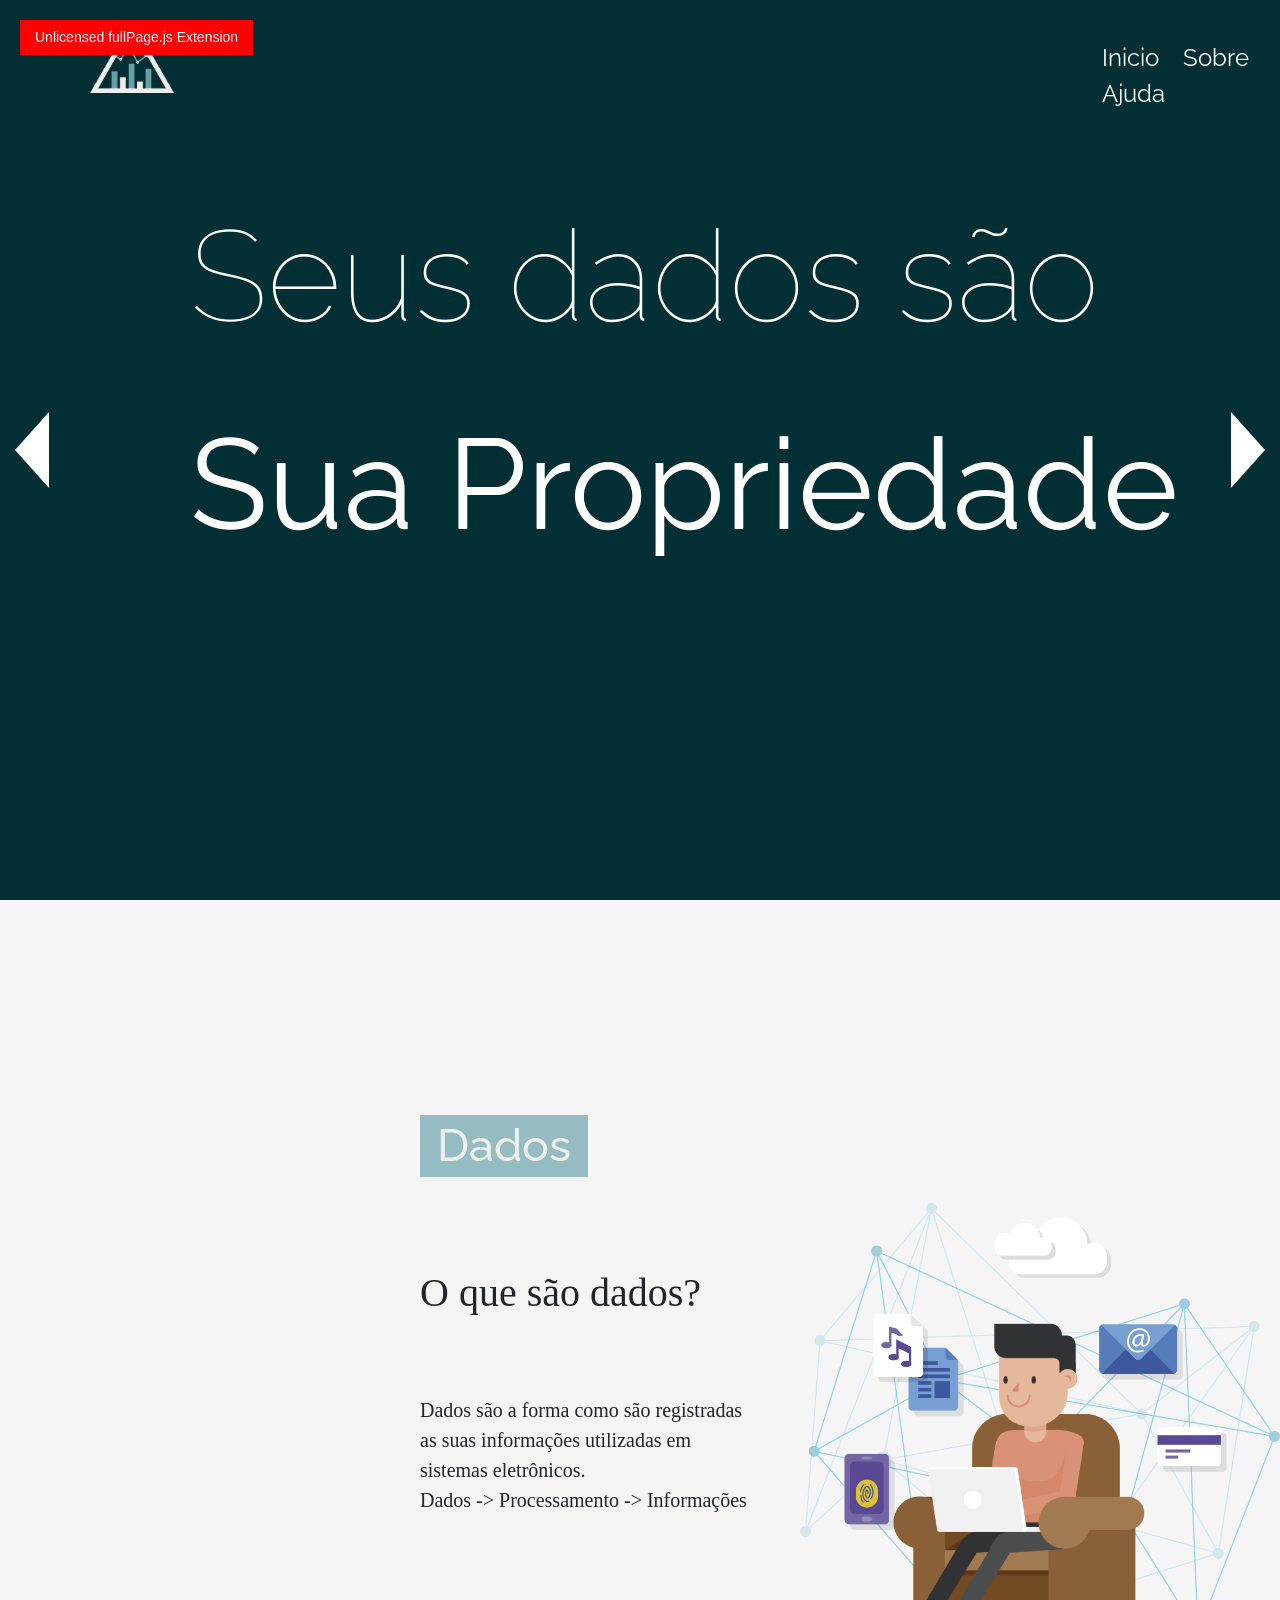
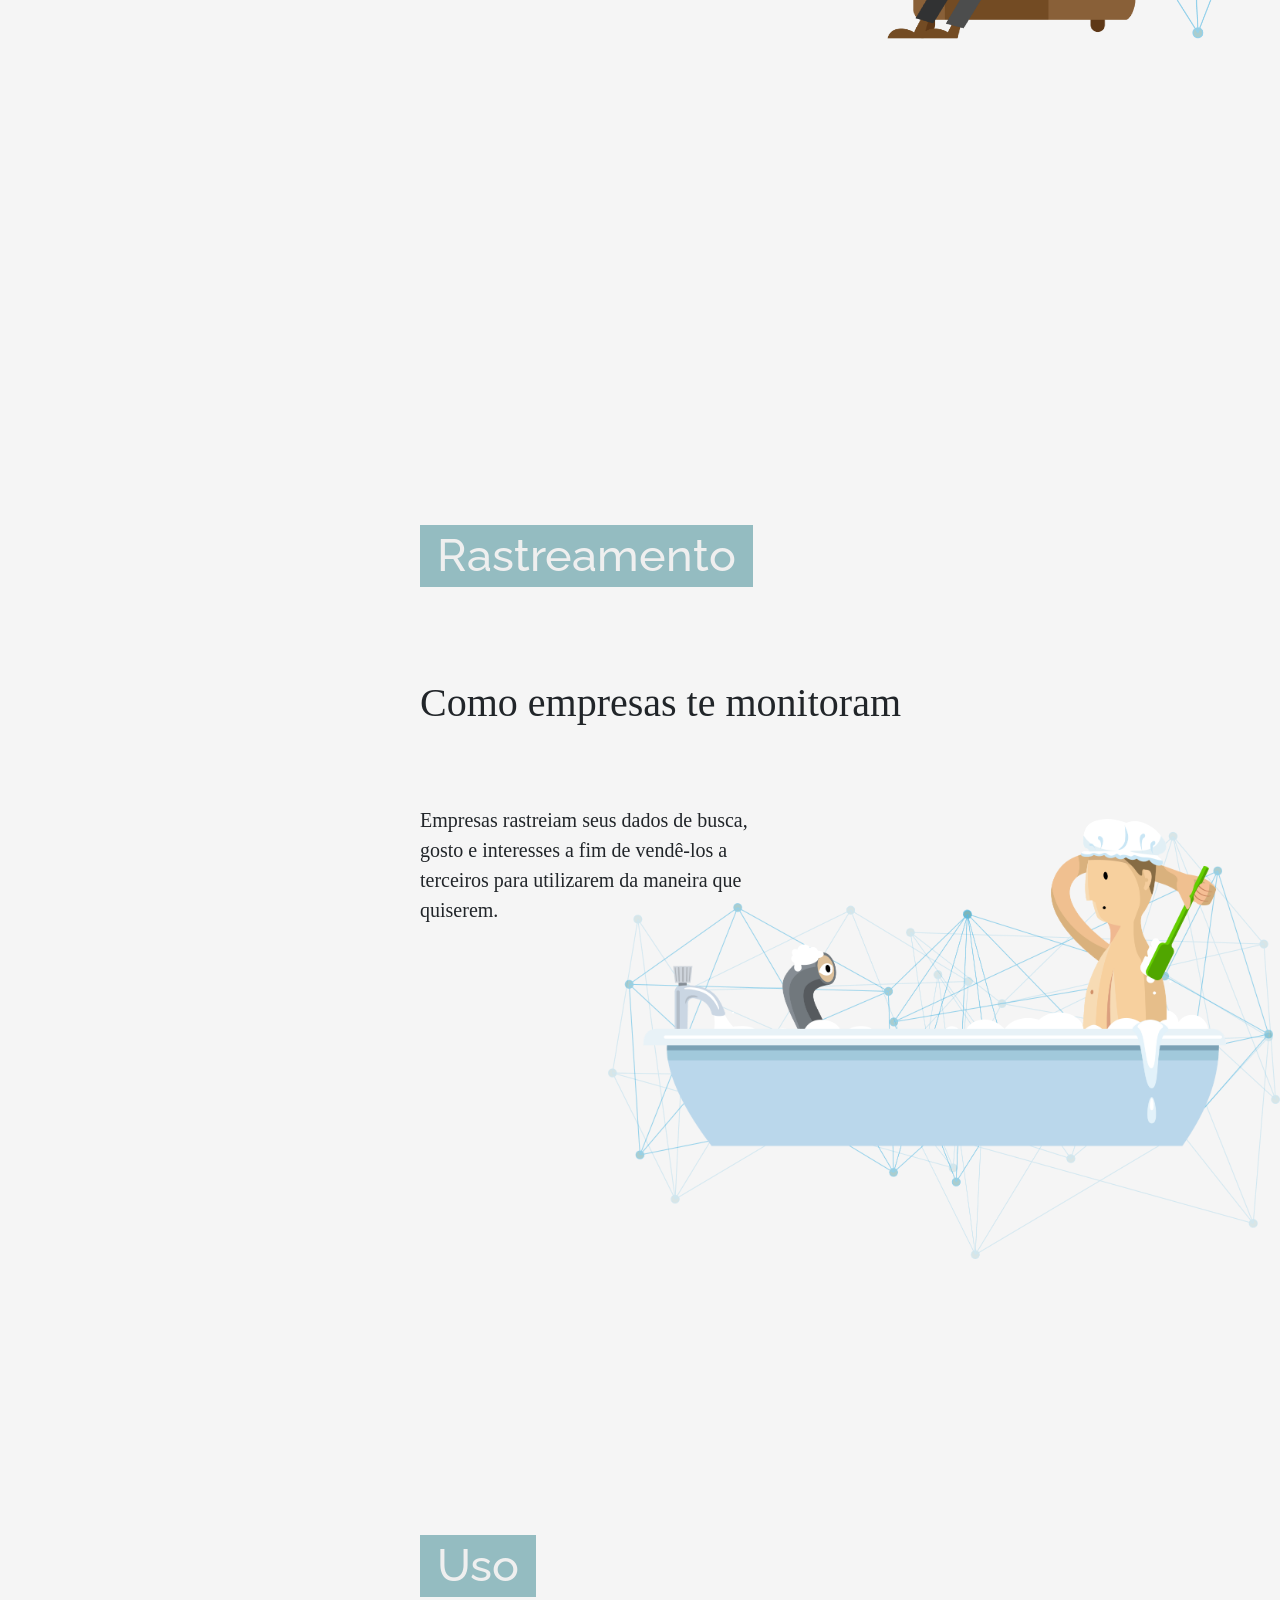
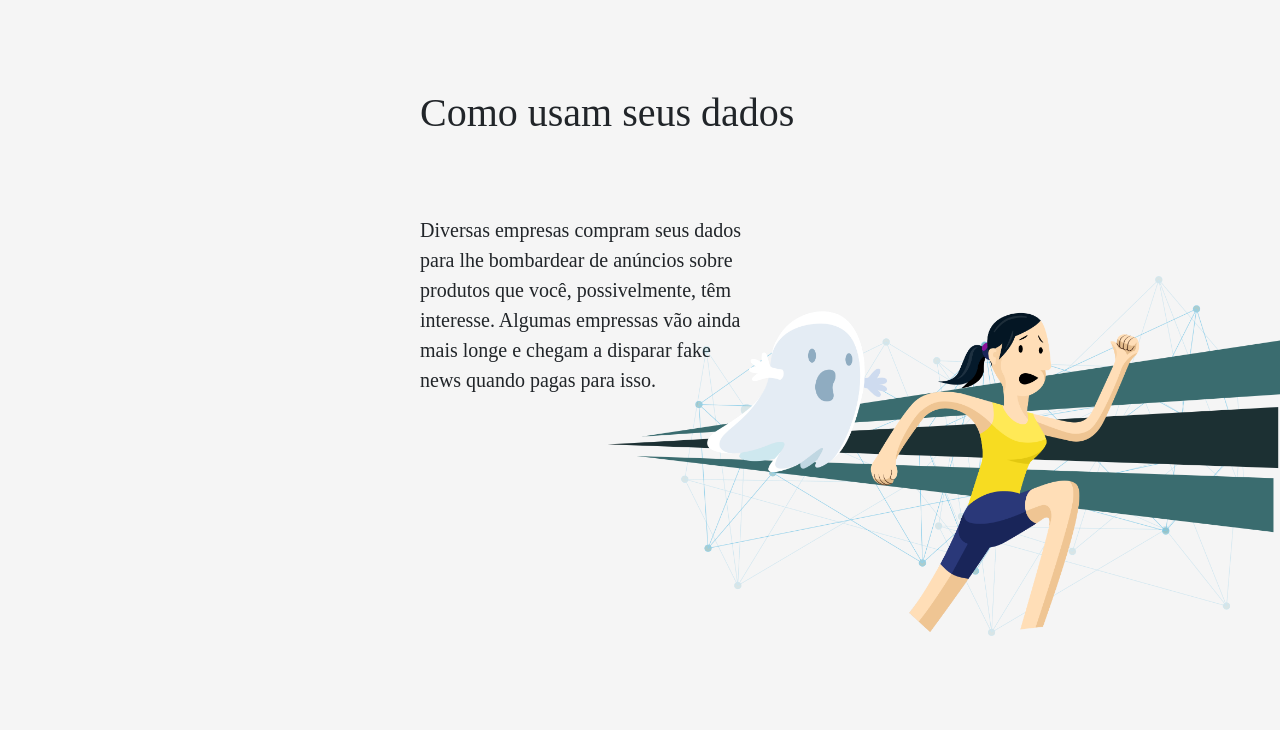
<file: index.html>
<!DOCTYPE html><html lang=pt>
<head>
	<title>Projeto Site Puc</title>
    <meta charset="utf-8"/>
	<link rel="stylesheet" href="https://stackpath.bootstrapcdn.com/bootstrap/4.3.1/css/bootstrap.min.css" integrity="sha384-ggOyR0iXCbMQv3Xipma34MD+dH/1fQ784/j6cY/iJTQUOhcWr7x9JvoRxT2MZw1T" crossorigin="anonymous">
	<link rel="stylesheet" type="text/css" href="estilos.css">
	<link rel="stylesheet" type="text/css" href="fullPage.js-master/src/fullpage.css">
	<link href="https://fonts.googleapis.com/css?family=Raleway:100,200,400,500,700&display=swap" rel="stylesheet">
    <link href="https://unpkg.com/aos@2.3.1/dist/aos.css" rel="stylesheet">

	
	<link rel="apple-touch-icon" sizes="57x57" href="icons/apple-icon-57x57.png">
	<link rel="apple-touch-icon" sizes="60x60" href="icons/apple-icon-60x60.png">
	<link rel="apple-touch-icon" sizes="72x72" href="icons/apple-icon-72x72.png">
	<link rel="apple-touch-icon" sizes="76x76" href="icons/apple-icon-76x76.png">
	<link rel="apple-touch-icon" sizes="114x114" href="icons/apple-icon-114x114.png">
	<link rel="apple-touch-icon" sizes="120x120" href="icons/apple-icon-120x120.png">
	<link rel="apple-touch-icon" sizes="144x144" href="icons/apple-icon-144x144.png">
	<link rel="apple-touch-icon" sizes="152x152" href="icons/apple-icon-152x152.png">
	<link rel="apple-touch-icon" sizes="180x180" href="icons/apple-icon-180x180.png">
	<link rel="icon" type="image/png" sizes="192x192"  href="icons/android-icon-192x192.png">
	<link rel="icon" type="image/png" sizes="32x32" href="icons/favicon-32x32.png">
	<link rel="icon" type="image/png" sizes="96x96" href="icons/favicon-96x96.png">
	<link rel="icon" type="image/png" sizes="16x16" href="icons/favicon-16x16.png">
	<link rel="manifest" href="icons/manifest.json">
	<meta name="msapplication-TileColor" content="#ffffff">
	<meta name="msapplication-TileImage" content="icons/ms-icon-144x144.png">
	<meta name="theme-color" content="#ffffff">
	
</head>
<body>

<div class="header row" id="header">	
		  <div class="col-6 logo col-xl-2">
			    <img src="img/logosite.png" class="logo" alt="logo do site">
		  </div>
		  <div class="col-6 lista xl-9 col-xl-2  offset-xl-8">
				<a class="menul" href="#Home">Inicio</a>
				<a class="menul" href="#Dados">Sobre</a>
				<a class="menul" href="help.html">Ajuda</a>
		  </div>	
</div>

<div id="fullpage">
    <div class="section active" id="section0">
    	

        <div class="slide active" id="slide1">
            <div class="intro">
                <div class="col- cover intro">
	
					<div class="titulo">
						<p class="dados">Seus dados são</p>
						<p class="dados2">Sua Propriedade</p>
					</div>

				</div>	
            </div>
        </div>
        <div class="slide" id="slide2">
            <div class="col- cover">
	
					<div class="titulo">
						<p class="dados">Empresas estão te</p>
						<p class="dados2">Espionando</p>
					</div>

				</div>	
        </div>
        <div class="slide" id="slide3">
            <div class="col- cover">
	
					<div class="titulo">
						<p class="dados">Não seja mais uma</p>
						<p class="dados2">Vítima de vazamentos</p>
					</div>

				</div>	
        </div>

    </div>
	
	<div class="section active" id="section1">
		<div class="row parte2">
		
		<div data-aos="fade-right" data-aos-offset="100" class="col-6 menu-lateral col-xl-3">
		  <div class="col-6 lista-lateral lista col-xl-6 offset-xl-2">
			
		      <a class="menu-lateral-l" href="#Dados"><p class="menul-1" style="font-weight: 500">Dados</p></a>
		      <a class="menu-lateral-l" href="#Rastreamento"><p class="menul-2">Rastreamento</p></a>
		      <a class="menu-lateral-l" href="#Uso"><p class="menul-3">Uso</p></a>
	
		  </div>
        </div>
				
	<div class="col-6 texto offset-xl-0 col-xl-9"> 
		
	  <div class="topico">
		  <span>Dados</span>
			
		</div>
	  <div class="col-cl-5"><h1>O que são dados?</h1></div>
		<div class="subtexto row"> 
		  <p class="col-xl-5">Dados são a forma como são registradas as suas informações utilizadas em sistemas eletrônicos. <br> Dados -> Processamento -> Informações </p>
          
          <div><img src="img/ilu1.png" class="ilu1" alt="Pessoa utilizando um notebook e em sua volta encontram-se representações dos seus dados digitais"></div>
			
	  </div>
		
  </div>
	
	
		
</div>
</div>
    
    	<div class="section active" id="section2">
		<div class="row parte2">
		
		<div data-aos="fade-right" data-aos-offset="100" class="col-6 menu-lateral col-xl-3">
		<div class="col-6 lista-lateral lista col-xl-6 offset-xl-2">
			
		  <a class="menu-lateral-l" href="#Dados"><p class="menul-1">Dados</p></a>
		  <a class="menu-lateral-l" href="#Rastreamento"><p class="menul-2" style="font-weight: 500">Rastreamento</p></a>
		  <a class="menu-lateral-l" href="#Uso"><p class="menul-3">Uso</p></a>
	
		</div>
			  </div>
				
	<div class="col-6 texto offset-xl-0 col-xl-9"> 
		
	  <div class="topico">
		  <span>Rastreamento</span>
			
		</div>
	  <div class="col-cl-5"><h1>Como empresas te monitoram</h1></div>
		<div class="subtexto row"> 
		  <p class="col-xl-5">Empresas rastreiam seus dados de busca, gosto e interesses a fim de vendê-los a terceiros para utilizarem da maneira que quiserem. </p>
          
          <div><img src="img/ilu2.png" class="ilu2" alt="Pessoa tomando banho e na banheira é possivel ver um periscópio a observando"></div>
			
	  </div>
		
  </div>
	
	
		
    </div>
</div>
    
    
    	<div class="section active" id="section3">
		<div class="row parte2">
		
		<div data-aos="fade-right" data-aos-offset="100" class="col-6 menu-lateral col-xl-3">
		<div class="col-6 lista-lateral lista col-xl-6 offset-xl-2">
			
		  <a class="menu-lateral-l" href="#Dados"><p class="menul-1">Dados</p></a>
		  <a class="menu-lateral-l" href="#Rastreamento"><p class="menul-2">Rastreamento</p></a>
		  <a class="menu-lateral-l" href="#Uso"><p class="menul-3" style="font-weight: 500">Uso</p></a>
	
		</div>
			  </div>
				
	<div class="col-6 texto offset-xl-0 col-xl-9"> 
		
	  <div class="topico">
		  <span>Uso</span>
			
		</div>
	  <div class="col-cl-5"><h1>Como usam seus dados</h1></div>
		<div class="subtexto row"> 
		  <p class="col-xl-5">Diversas empresas compram seus dados para lhe bombardear de anúncios sobre produtos que você, possivelmente, têm interesse. Algumas empressas vão ainda mais longe e chegam a disparar fake news quando pagas para isso. </p>
          
          <div><img src="img/ilu3.png" class="ilu3" alt="Pessoa correndo desesperada de um fantasma que está lhe perseguindo"></div>
			
	  </div>
		
    </div>
	
	
		
            </div>
    </div>
    
</div>
	
	

	
	
	
<script src="https://unpkg.com/aos@2.3.1/dist/aos.js"></script>
    <script>
        AOS.init();
    </script>
<script src="fullPage.js-master/vendors/easings.min.js"></script>
<script src="fullPage.js-master/vendors/scrolloverflow.min.js"></script>
<script src="fullPage.js-master/dist/fullpage.dragAndMove.min.js"></script>
<script src="fullPage.js-master/dist/fullpage.extensions.min.js"></script>

<script>
    var myFullpage = new fullpage('#fullpage', {
        dragAndMove: true,
        dragAndMoveKey: 'a2d1c3Rhdm8uZ2l0aHViLmlvX1dNeFpISmhaMEZ1WkUxdmRtVT1ZZDI=',
        sectionsColor: ['#012F34', 'whitesmoke', 'whitesmoke', 'whitesmoke', '#ccddff'],
        anchors: ['Home', 'Dados', 'Rastreamento', 'Uso'],
        menu: '#menu',
        lazyLoad: true,
        showActiveTooltip: true,
        scrollBar: true,
        keyboardScrolling: true,
        controlArrows: true,
        recordHistory: true,
        navigationTooltips: ['firstSlide', 'secondSlide'],
        showActiveTooltip: true,
        responsiveHeight: 600,
        responsiveWidth: 900,
        afterResponsive: function(isResponsive){
    }
        
        
    });
</script>
    
    

    

</body>
</html>
</file>
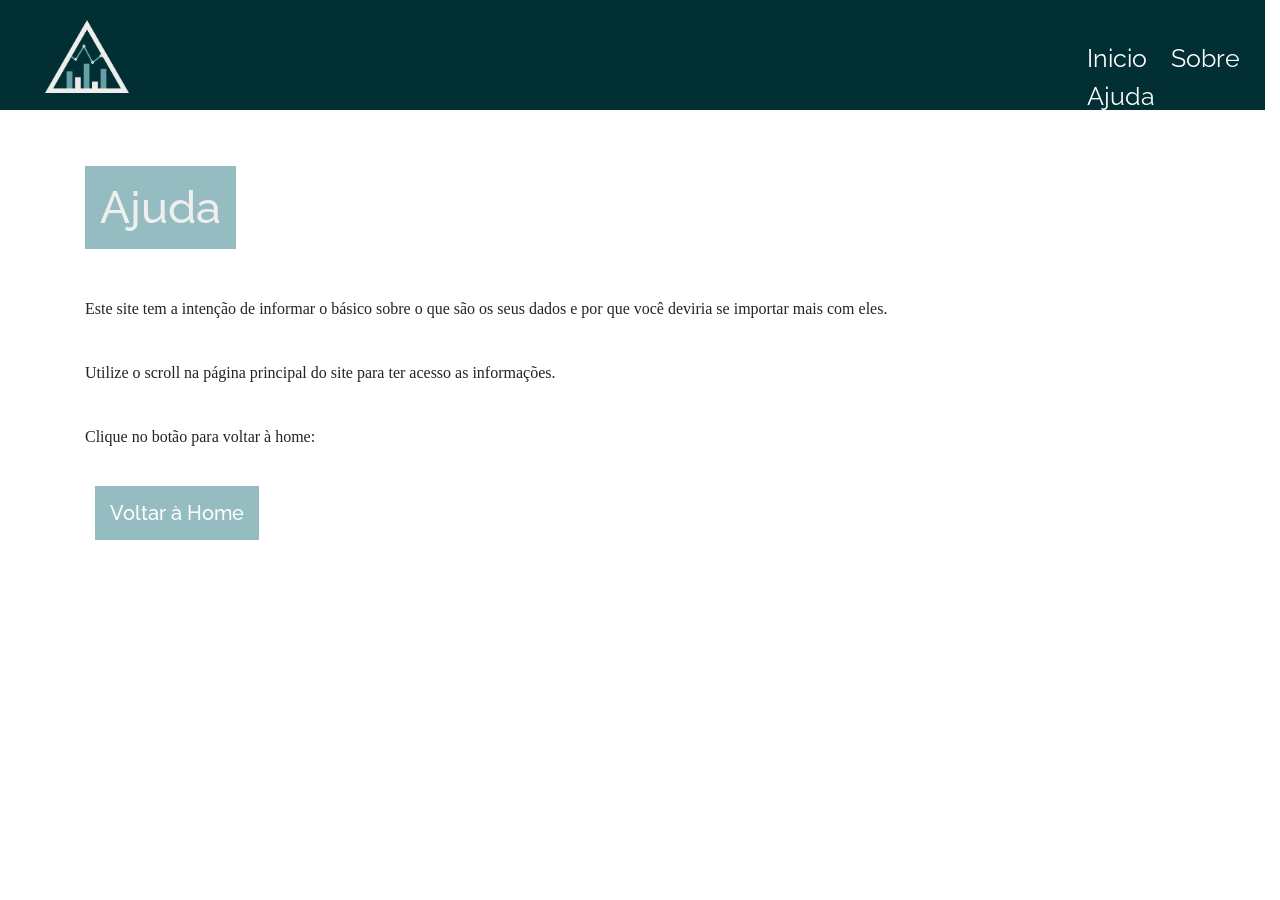
<file: help.html>
<!DOCTYPE html>
<html lang=pt-br>
<head>
    <meta charset="utf-8"/>
	<title>Ajuda</title>
	<link rel="stylesheet" type="text/css" href="help.css">
	<link href="https://fonts.googleapis.com/css?family=Raleway:100,200,400,500,700&display=swap" rel="stylesheet">
	<link rel="stylesheet" href="https://stackpath.bootstrapcdn.com/bootstrap/4.3.1/css/bootstrap.min.css" integrity="sha384-ggOyR0iXCbMQv3Xipma34MD+dH/1fQ784/j6cY/iJTQUOhcWr7x9JvoRxT2MZw1T" crossorigin="anonymous">
	
	<link rel="apple-touch-icon" sizes="57x57" href="icons/apple-icon-57x57.png">
	<link rel="apple-touch-icon" sizes="60x60" href="icons/apple-icon-60x60.png">
	<link rel="apple-touch-icon" sizes="72x72" href="icons/apple-icon-72x72.png">
	<link rel="apple-touch-icon" sizes="76x76" href="icons/apple-icon-76x76.png">
	<link rel="apple-touch-icon" sizes="114x114" href="icons/apple-icon-114x114.png">
	<link rel="apple-touch-icon" sizes="120x120" href="icons/apple-icon-120x120.png">
	<link rel="apple-touch-icon" sizes="144x144" href="icons/apple-icon-144x144.png">
	<link rel="apple-touch-icon" sizes="152x152" href="icons/apple-icon-152x152.png">
	<link rel="apple-touch-icon" sizes="180x180" href="icons/apple-icon-180x180.png">
	<link rel="icon" type="image/png" sizes="192x192"  href="icons/android-icon-192x192.png">
	<link rel="icon" type="image/png" sizes="32x32" href="icons/favicon-32x32.png">
	<link rel="icon" type="image/png" sizes="96x96" href="icons/favicon-96x96.png">
	<link rel="icon" type="image/png" sizes="16x16" href="icons/favicon-16x16.png">
	<link rel="manifest" href="icons/manifest.json">
	<meta name="msapplication-TileColor" content="#ffffff">
	<meta name="msapplication-TileImage" content="icons/ms-icon-144x144.png">
	<meta name="theme-color" content="#ffffff">
</head>
<body>
<div class="header row" id="header">	
		  <div class="col-6 logo col-xl-2">
			    <a href="index.html"><img src="img/logosite.png" class="logo" alt="logo do site"></a>
		  </div>
		  <div class="col-6 lista xl-9 col-xl-2  offset-xl-8">
				<a class="menul" href="index.html">Inicio</a>
				<a class="menul" href="index.html#Dados">Sobre</a>
				<a class="menul" href="help.html">Ajuda</a>
		  </div>	
    </div>
		  <div class="container">
		  	<div class="topico">
		          <span>Ajuda</span>
            </div>
		  	<div class="row texto">
		  	<div class="col-12"><p>Este site tem a intenção de informar o básico sobre o que são os seus dados e por que você deviria se importar mais com eles. </p><br>
            <p>Utilize o scroll na página principal do site para ter acesso as informações.</p><br>
                <p>Clique no botão para voltar à home:</p>
                <div class="links">
                    <span><a href="index.html">Voltar à Home</a></span>

                </div>
            </div>
		  	
		
		  	
		  	</div>

		  </div>
		  
</body>
</html>
</file>
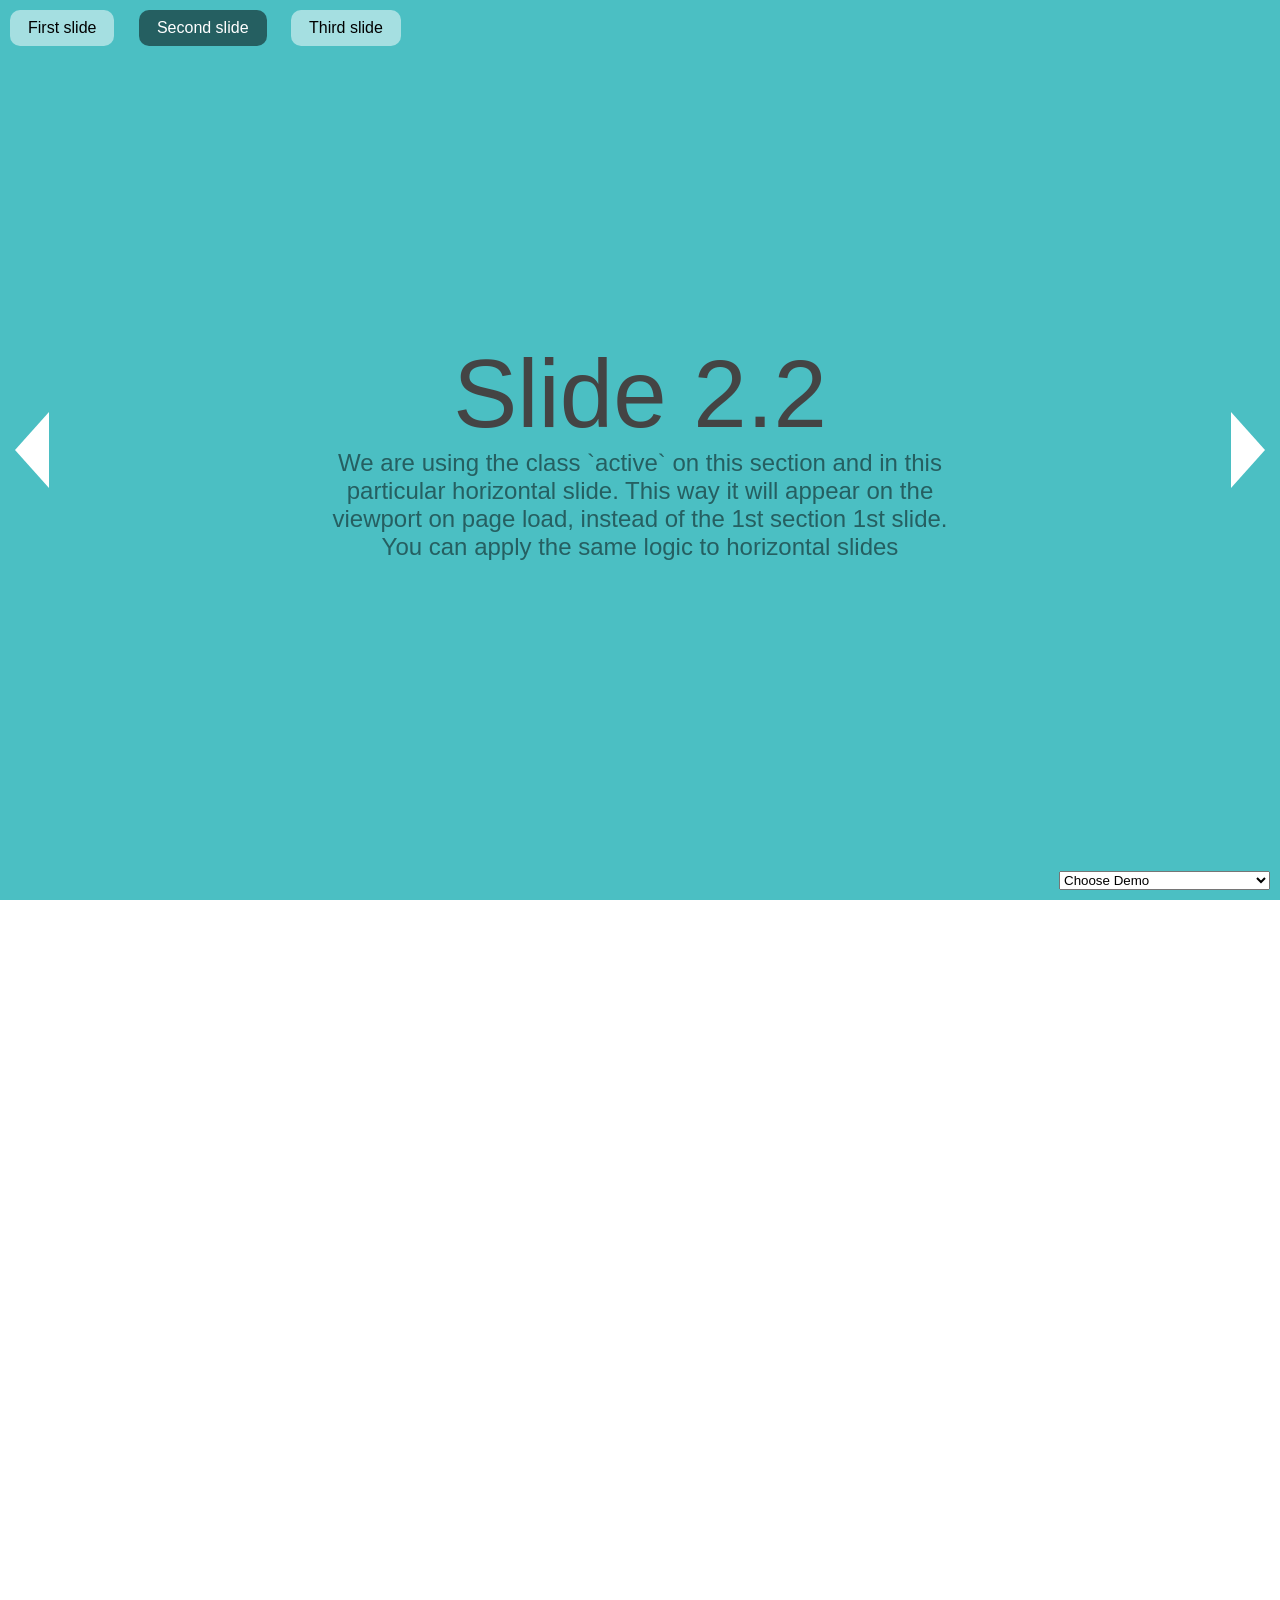
<file: fullPage.js-master/examples/active-slide.html>
<!DOCTYPE html>
<html xmlns="http://www.w3.org/1999/xhtml">

<head>
    <meta http-equiv="Content-Type" content="text/html; charset=utf-8" />
    <title>Active Slide - fullPage.js</title>
    <meta name="author" content="Matthew Howell" />
    <meta name="description" content="fullPage continuous scrolling demo." />
    <meta name="keywords"  content="fullpage,jquery,demo,scroll,loop,continuous" />
    <meta name="Resource-type" content="Document" />


    <link rel="stylesheet" type="text/css" href="../dist/fullpage.css" />
    <link rel="stylesheet" type="text/css" href="examples.css" />

    <!--[if IE]>
        <script type="text/javascript">
             var console = { log: function() {} };
        </script>
    <![endif]-->
</head>
<body>

<ul id="menu">
    <li data-menuanchor="firstPage" class="active"><a href="#firstPage">First slide</a></li>
    <li data-menuanchor="secondPage"><a href="#secondPage">Second slide</a></li>
    <li data-menuanchor="3rdPage"><a href="#3rdPage">Third slide</a></li>
</ul>


<select id="demosMenu">
  <option selected>Choose Demo</option>
  <option id="jquery-adapter">jQuery adapter</option>
  <option id="active-slide">Active section and slide</option>
  <option id="auto-height">Auto height</option>
  <option id="autoplay-video-and-audio">Autoplay Video and Audio</option>
  <option id="backgrounds">Background images</option>
  <option id="backgrounds-fixed">Fixed fullscreen backgrounds</option>
  <option id="background-video">Background video</option>
  <option id="callbacks-v2-compatible">Callbacks version 2</option>
  <option id="callbacks-v3">Callbacks version 3</option>
  <option id="continuous-horizontal">Continuous horizontal</option>
  <option id="continuous-vertical">Continuous vertical</option>
  <option id="parallax">Parallax</option>
  <option id="css3">CSS3</option>
  <option id="drag-and-move">Drag And Move</option>
  <option id="easing">Easing</option>
  <option id="fading-effect">Fading Effect</option>
  <option id="fixed-headers">Fixed headers</option>
  <option id="gradient-backgrounds">Gradient backgrounds</option>
  <option id="interlocked-slides">Interlocked Slides</option>
  <option id="looping">Looping</option>
  <option id="methods">Methods</option>
  <option id="navigation-vertical">Vertical navigation dots</option>
  <option id="navigation-horizontal">Horizontal navigation dots</option>
  <option id="navigation-tooltips">Navigation tooltips</option>
  <option id="no-anchor">No anchor links</option>
  <option id="normal-scroll">Normal scrolling</option>
  <option id="normalScrollElements">Normal scroll elements</option>
  <option id="offset-sections">Offset sections</option>
  <option id="one-section">One single section</option>
  <option id="reset-sliders">Reset sliders</option>
  <option id="responsive-auto-height">Responsive Auto Height</option>
  <option id="responsive-height">Responsive Height</option>
  <option id="responsive-width">Responsive Width</option>
  <option id="responsive-slides">Responsive Slides</option>
  <option id="scrollBar">Scroll bar enabled</option>
  <option id="scroll-horizontally">Scroll horizontally</option>
  <option id="scrollOverflow">Scroll inside sections and slides</option>
  <option id="scrollOverflow-reset">ScrollOverflow Reset</option>
  <option id="lazy-load">Lazy load</option>
  <option id="scrolling-speed">Scrolling speed</option>
  <option id="trigger-animations">Trigger animations</option>
  <option id="vue-fullpage">Vue-fullpage component</option>
</select>

<div id="fullpage">
    <div class="section " id="section0">
        <h1>Section 1</h1>
    </div>
    <div class="section active" id="section1">
        <div class="slide" id="slide1">
            <div class="intro">
                <h1>Slide 2.1</h1>
                <iframe data-src="auto-height.html"></iframe>
            </div>
        </div>
        <div class="slide active" id="slide2">
            <div class="intro">
                <h1>Slide 2.2</h1>
                <p>
                    We are using the class `active` on this section and in this particular horizontal slide. This way it will appear on the viewport on page load, instead of the 1st section 1st slide.
                </p>
                <p>You can apply the same logic to horizontal slides</p>
            </div>
        </div>
        <div class="slide" id="slide3">
            <h1>Slide 2.3</h1>
        </div>

    </div>
    <div class="section" id="section2">
        <div class="intro">
            <h1>Section 3</h1>
        </div>
    </div>
</div>

<script type="text/javascript" src="../dist/fullpage.js"></script>
<script type="text/javascript" src="examples.js"></script>
<script type="text/javascript">
    var myFullpage = new fullpage('#fullpage', {
        sectionsColor: ['#1bbc9b', '#4BBFC3', '#7BAABE', 'whitesmoke', '#ccddff'],
        anchors: ['firstPage', 'secondPage', '3rdPage', '4thpage', 'lastPage'],
        menu: '#menu',
        lazyLoad: true
    });
</script>

</body>
</html>
</file>
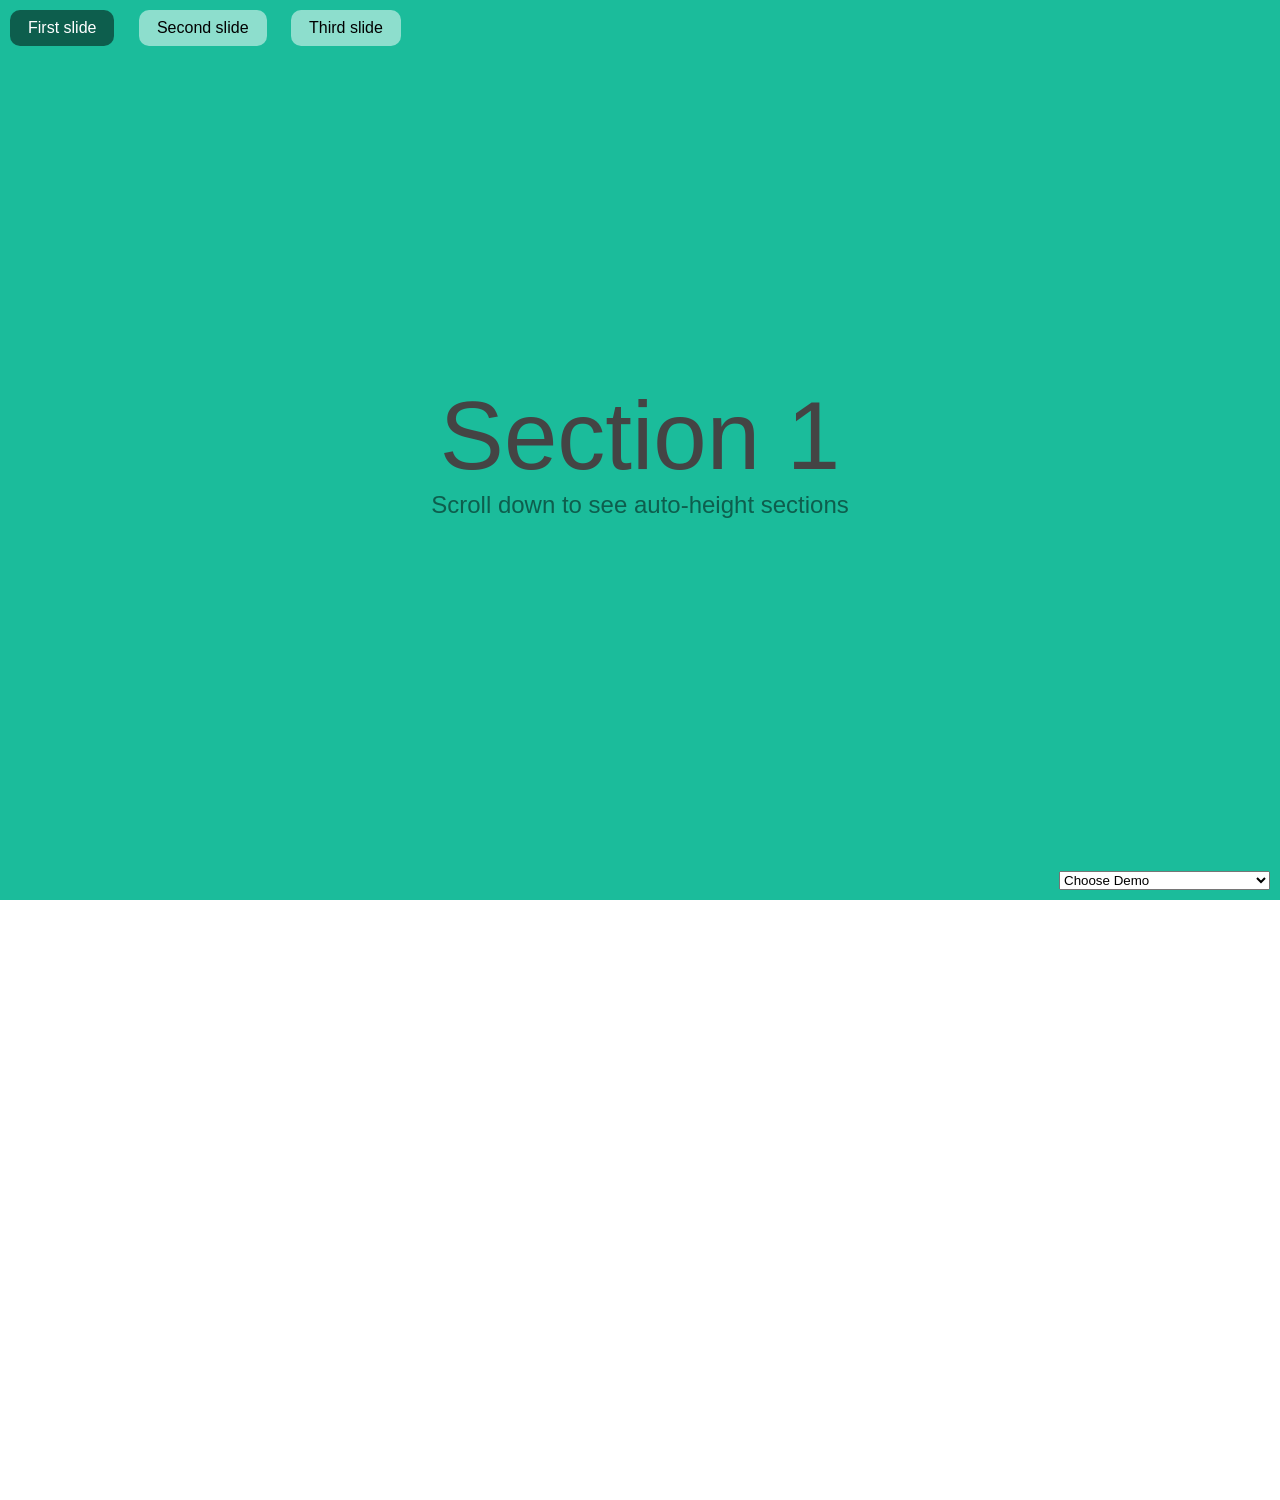
<file: fullPage.js-master/examples/auto-height.html>
<!DOCTYPE html>
<html xmlns="http://www.w3.org/1999/xhtml">

<head>
    <meta http-equiv="Content-Type" content="text/html; charset=utf-8" />
    <title>Auto-height - fullPage.js</title>
    <meta name="author" content="Alvaro Trigo Lopez" />
    <meta name="description" content="fullPage auto-height example." />
    <meta name="keywords"  content="fullpage,jquery,demo,screen,fullscreen,auto-height,full-screen" />
    <meta name="Resource-type" content="Document" />


    <link rel="stylesheet" type="text/css" href="../dist/fullpage.css" />
    <link rel="stylesheet" type="text/css" href="examples.css" />

    <!--[if IE]>
        <script type="text/javascript">
             var console = { log: function() {} };
        </script>
    <![endif]-->

    <style>
      .myContent{
        height: 300px;
      }
    </style>

</head>
<body>

<select id="demosMenu">
  <option selected>Choose Demo</option>
  <option id="jquery-adapter">jQuery adapter</option>
  <option id="active-slide">Active section and slide</option>
  <option id="auto-height">Auto height</option>
  <option id="autoplay-video-and-audio">Autoplay Video and Audio</option>
  <option id="backgrounds">Background images</option>
  <option id="backgrounds-fixed">Fixed fullscreen backgrounds</option>
  <option id="background-video">Background video</option>
  <option id="callbacks-v2-compatible">Callbacks version 2</option>
  <option id="callbacks-v3">Callbacks version 3</option>
  <option id="continuous-horizontal">Continuous horizontal</option>
  <option id="continuous-vertical">Continuous vertical</option>
  <option id="parallax">Parallax</option>
  <option id="css3">CSS3</option>
  <option id="drag-and-move">Drag And Move</option>
  <option id="easing">Easing</option>
  <option id="fading-effect">Fading Effect</option>
  <option id="fixed-headers">Fixed headers</option>
  <option id="gradient-backgrounds">Gradient backgrounds</option>
  <option id="interlocked-slides">Interlocked Slides</option>
  <option id="looping">Looping</option>
  <option id="methods">Methods</option>
  <option id="navigation-vertical">Vertical navigation dots</option>
  <option id="navigation-horizontal">Horizontal navigation dots</option>
  <option id="navigation-tooltips">Navigation tooltips</option>
  <option id="no-anchor">No anchor links</option>
  <option id="normal-scroll">Normal scrolling</option>
  <option id="normalScrollElements">Normal scroll elements</option>
  <option id="offset-sections">Offset sections</option>
  <option id="one-section">One single section</option>
  <option id="reset-sliders">Reset sliders</option>
  <option id="responsive-auto-height">Responsive Auto Height</option>
  <option id="responsive-height">Responsive Height</option>
  <option id="responsive-width">Responsive Width</option>
  <option id="responsive-slides">Responsive Slides</option>
  <option id="scrollBar">Scroll bar enabled</option>
  <option id="scroll-horizontally">Scroll horizontally</option>
  <option id="scrollOverflow">Scroll inside sections and slides</option>
  <option id="scrollOverflow-reset">ScrollOverflow Reset</option>
  <option id="lazy-load">Lazy load</option>
  <option id="scrolling-speed">Scrolling speed</option>
  <option id="trigger-animations">Trigger animations</option>
  <option id="vue-fullpage">Vue-fullpage component</option>
</select>


<ul id="menu">
  <li data-menuanchor="anchor1"><a href="#anchor1">First slide</a></li>
  <li data-menuanchor="anchor2"><a href="#anchor2">Second slide</a></li>
  <li data-menuanchor="anchor3"><a href="#anchor3">Third slide</a></li>
</ul>

<div id="fullpage">
    <div class="section" id="section0">
        <div class="intro">
          <h1>Section 1</h1>
          <p>Scroll down to see auto-height sections</p>
        </div>
    </div>
    <div class="section fp-auto-height" id="section1">
        <div class="slide" id="slide1">
          <div class="myContent">
              <h1>Section 2</h1>
            </div>
        </div>
        <div class="slide" id="slide2">
            <h1>Section 2.2</h1>
        </div>
    </div>
    <div class="section fp-auto-height" id="section2">
        <div class="myContent">
          <h1>Section 3</h1>
        </div>
    </div>
</div>

<script type="text/javascript" src="../dist/fullpage.js"></script>
<script type="text/javascript" src="examples.js"></script>

<script type="text/javascript">
  var myFullpage = new fullpage('#fullpage', {
      verticalCentered: true,
      anchors: ['anchor1', 'anchor2', 'anchor3'],
      menu: '#menu',
      sectionsColor: ['#1bbc9b', '#4BBFC3', '#7BAABE']
  });
</script>
</body>
</html>
</file>
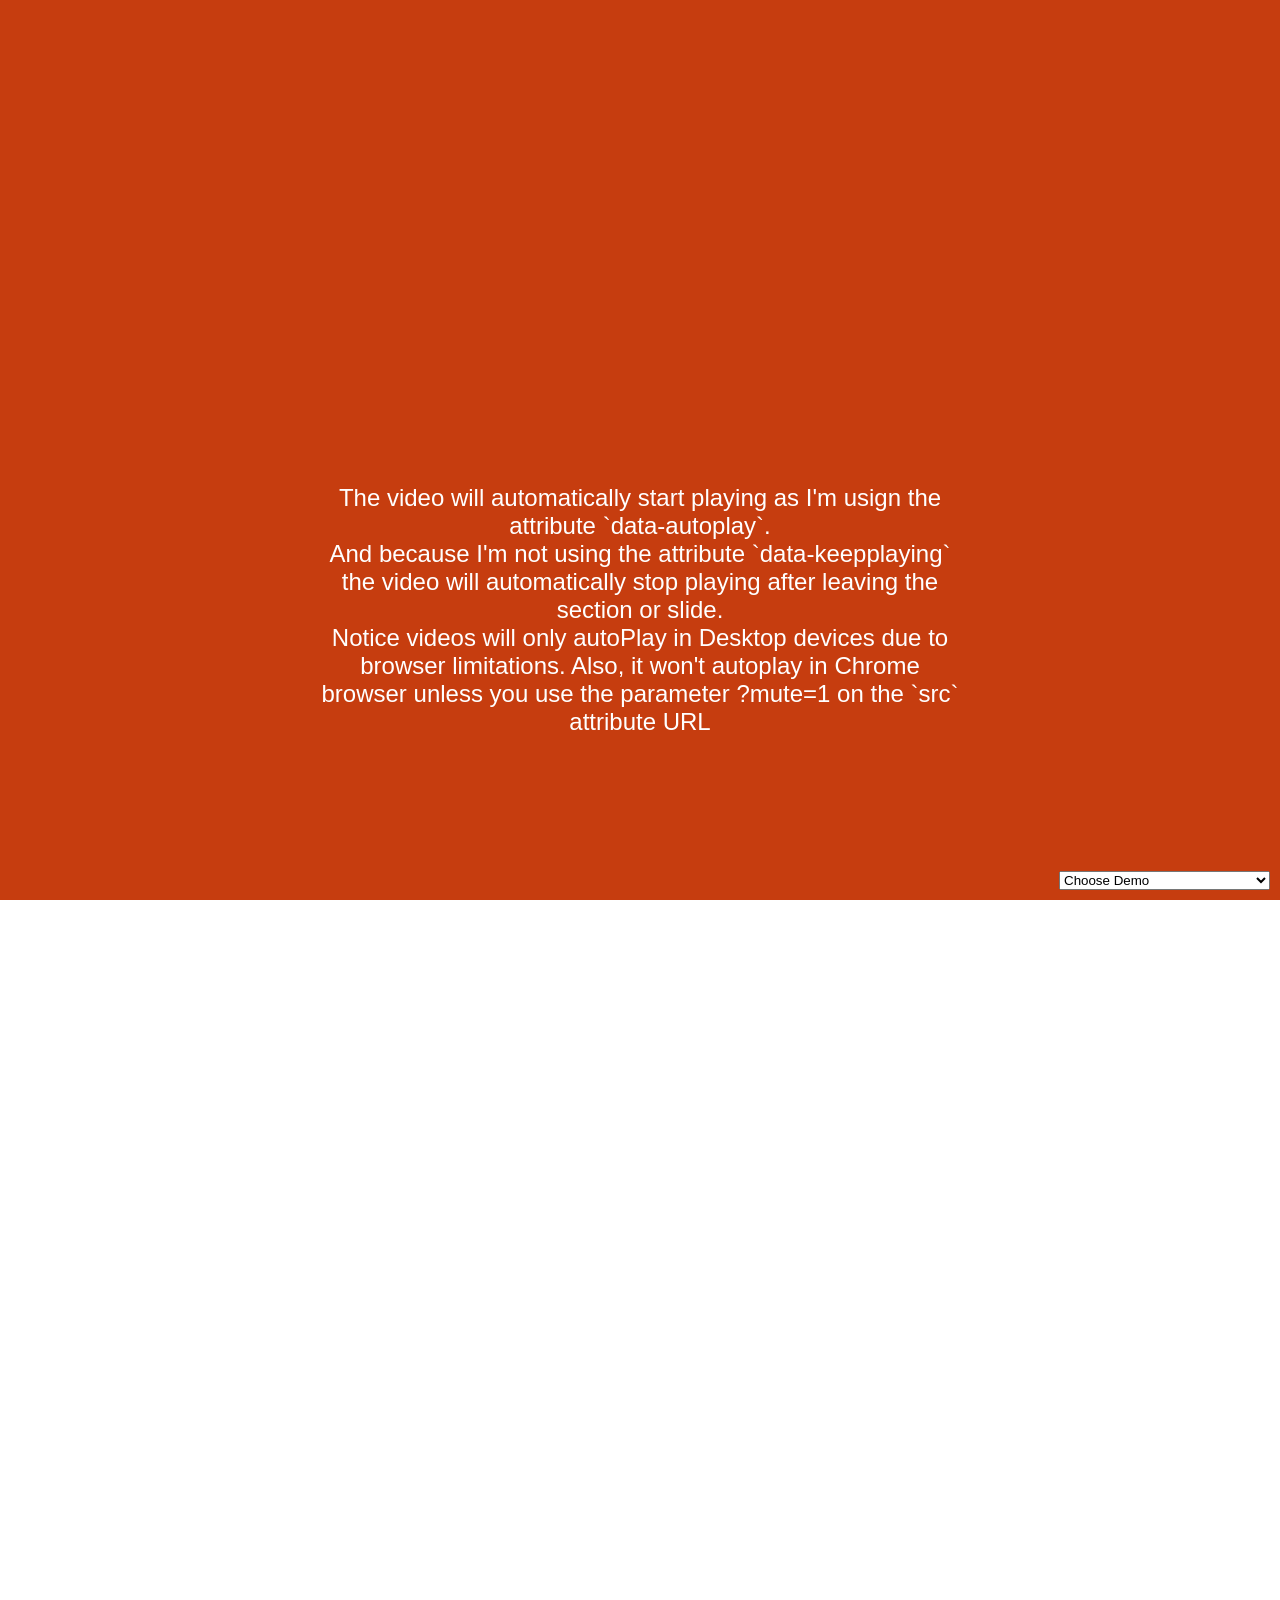
<file: fullPage.js-master/examples/autoplay-video-and-audio.html>
<!DOCTYPE html>
<html xmlns="http://www.w3.org/1999/xhtml">

<head>
    <meta http-equiv="Content-Type" content="text/html; charset=utf-8" />
    <title>Autoplay / pause media - fullPage.js</title>
    <meta name="author" content="Alvaro Trigo Lopez" />
    <meta name="description" content="fullPage full-screen autoplay videos and audio." />
    <meta name="keywords"  content="fullpage,jquery,demo,autoplay,video,audio,html5,paluse" />
    <meta name="Resource-type" content="Document" />

    <link rel="stylesheet" type="text/css" href="../dist/fullpage.css" />
    <link rel="stylesheet" type="text/css" href="examples.css" />
    <style>
    .intro p{
        color: #fff;
    }
    </style>

    <!--[if IE]>
        <script type="text/javascript">
             var console = { log: function() {} };
        </script>
    <![endif]-->
</head>
<body>

<select id="demosMenu">
  <option selected>Choose Demo</option>
  <option id="jquery-adapter">jQuery adapter</option>
  <option id="active-slide">Active section and slide</option>
  <option id="auto-height">Auto height</option>
  <option id="autoplay-video-and-audio">Autoplay Video and Audio</option>
  <option id="backgrounds">Background images</option>
  <option id="backgrounds-fixed">Fixed fullscreen backgrounds</option>
  <option id="background-video">Background video</option>
  <option id="callbacks-v2-compatible">Callbacks version 2</option>
  <option id="callbacks-v3">Callbacks version 3</option>
  <option id="continuous-horizontal">Continuous horizontal</option>
  <option id="continuous-vertical">Continuous vertical</option>
  <option id="parallax">Parallax</option>
  <option id="css3">CSS3</option>
  <option id="drag-and-move">Drag And Move</option>
  <option id="easing">Easing</option>
  <option id="fading-effect">Fading Effect</option>
  <option id="fixed-headers">Fixed headers</option>
  <option id="gradient-backgrounds">Gradient backgrounds</option>
  <option id="interlocked-slides">Interlocked Slides</option>
  <option id="looping">Looping</option>
  <option id="methods">Methods</option>
  <option id="navigation-vertical">Vertical navigation dots</option>
  <option id="navigation-horizontal">Horizontal navigation dots</option>
  <option id="navigation-tooltips">Navigation tooltips</option>
  <option id="no-anchor">No anchor links</option>
  <option id="normal-scroll">Normal scrolling</option>
  <option id="normalScrollElements">Normal scroll elements</option>
  <option id="offset-sections">Offset sections</option>
  <option id="one-section">One single section</option>
  <option id="reset-sliders">Reset sliders</option>
  <option id="responsive-auto-height">Responsive Auto Height</option>
  <option id="responsive-height">Responsive Height</option>
  <option id="responsive-width">Responsive Width</option>
  <option id="responsive-slides">Responsive Slides</option>
  <option id="scrollBar">Scroll bar enabled</option>
  <option id="scroll-horizontally">Scroll horizontally</option>
  <option id="scrollOverflow">Scroll inside sections and slides</option>
  <option id="scrollOverflow-reset">ScrollOverflow Reset</option>
  <option id="lazy-load">Lazy load</option>
  <option id="scrolling-speed">Scrolling speed</option>
  <option id="trigger-animations">Trigger animations</option>
  <option id="vue-fullpage">Vue-fullpage component</option>
</select>


<div id="fullpage">
    <div class="section intro">
      <iframe width="560" height="315" src="https://www.youtube.com/embed/qiCVPpI9l3M?mute=1" frameborder="0" allowfullscreen data-autoplay></iframe>
      <p>
        The video will automatically start playing as I'm usign the attribute `data-autoplay`.
      </p>
      <p>
        And because I'm not using the attribute `data-keepplaying` the video will automatically stop playing after leaving the section or slide.
      </p>
      <p>
        Notice videos will only autoPlay in Desktop devices due to browser limitations. Also, it won't autoplay in Chrome browser unless you use the parameter ?mute=1 on the `src` attribute URL
      </p>
    </div>
    <div class="section">
        <div class="slide">
          <h1>HTML 5 videos</h1>
          <video loop muted controls="false" data-autoplay>
            <source src="http://www.w3schools.com/html/mov_bbb.mp4" type="video/mp4">
            <source src="http://www.w3schools.com/html/mov_bbb.ogg" type="video/ogg">
          </video>
        </div>
        <div class="slide intro">
          <h1>In slides!</h1>
          <iframe width="560" height="315" src="https://www.youtube.com/embed/qiCVPpI9l3M" frameborder="0" allowfullscreen data-autoplay></iframe>
        </div>
    </div>
    <div class="section">
      <h1>Audio</h1>
      <audio controls="" data-autoplay>
          <source src="imgs/horse.ogg" type="audio/ogg">
          <source src="imgs/horse.mp3" type="audio/mpeg">
          Your browser does not support the audio element.
      </audio>
    </div>
</div>

<script type="text/javascript" src="../dist/fullpage.js"></script>
<script type="text/javascript" src="examples.js"></script>

<script type="text/javascript">
    var myFullpage = new fullpage('#fullpage', {
        sectionsColor: ['#C63D0F', '#1BBC9B', '#7E8F7C'],
        anchors: ['firstPage', 'secondPage', '3rdPage']
    });
</script>

</body>
</html>
</file>
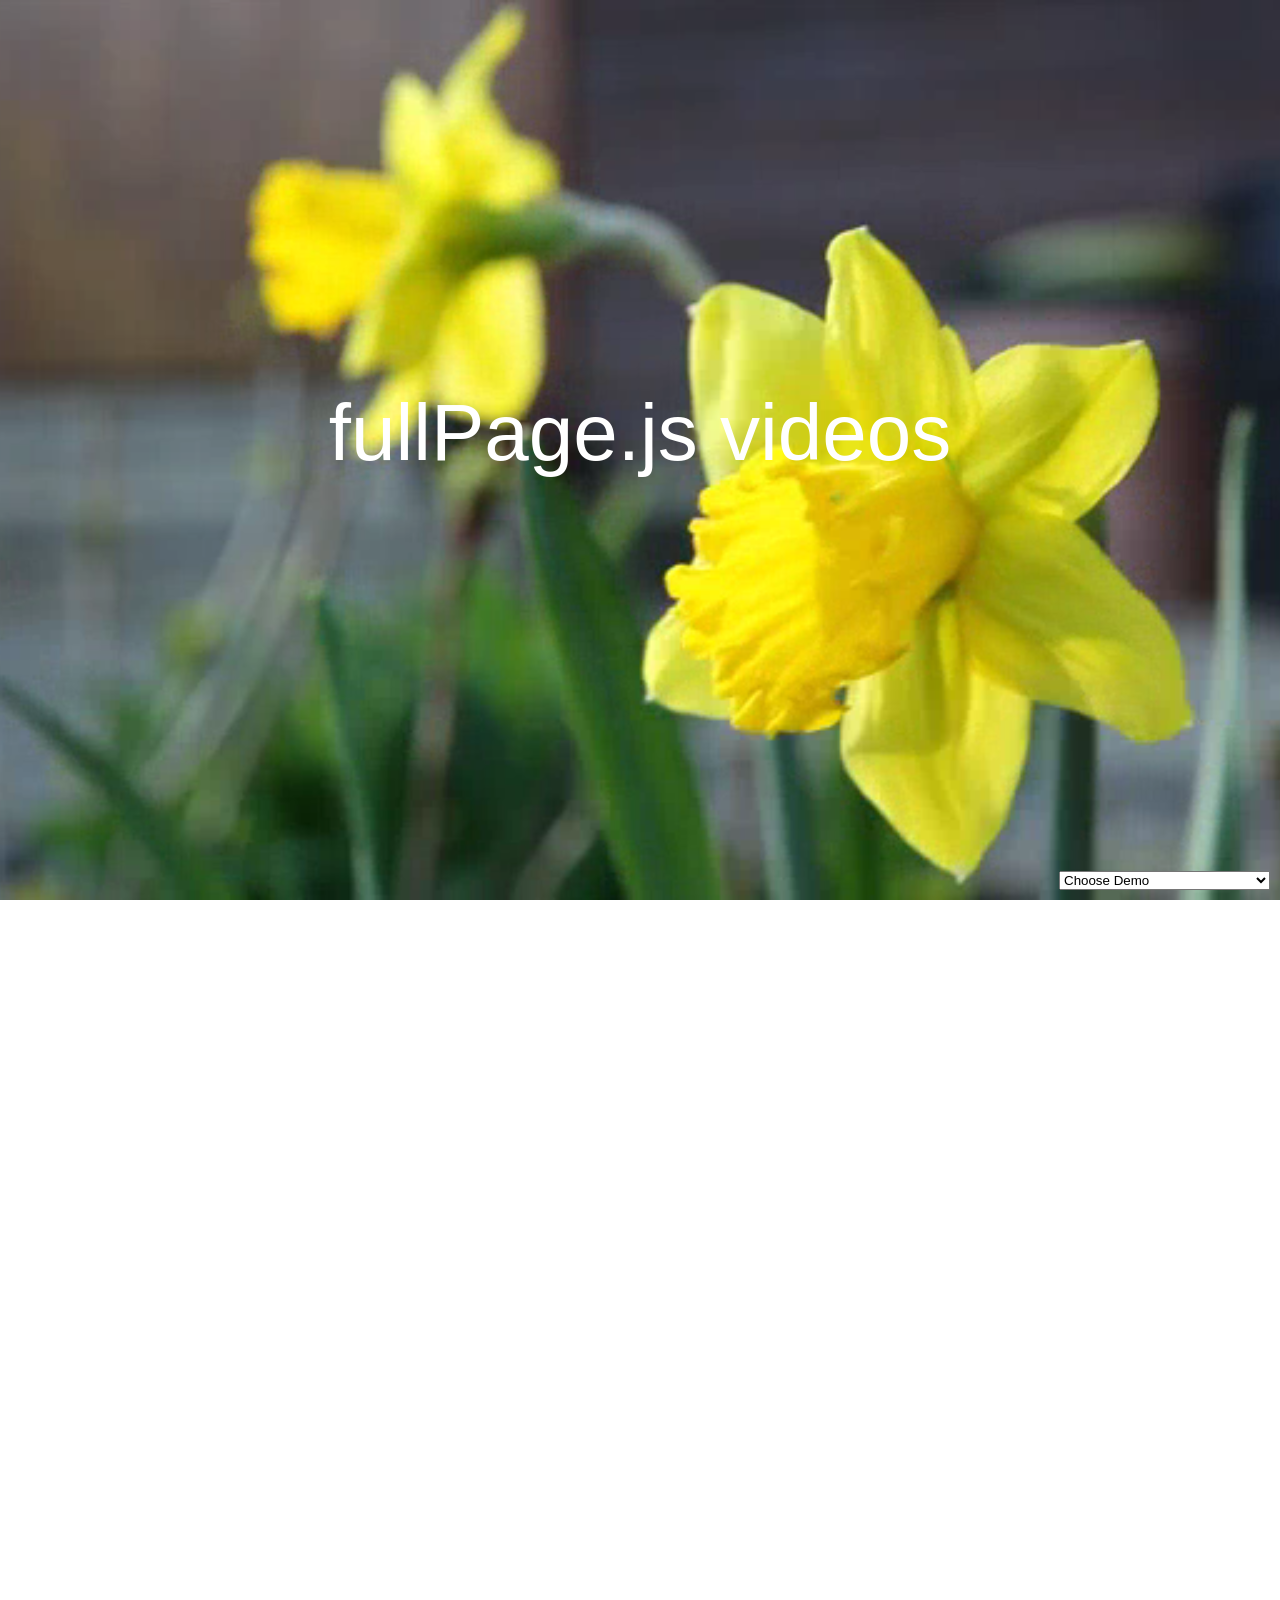
<file: fullPage.js-master/examples/background-video.html>
<!DOCTYPE html>
<html xmlns="http://www.w3.org/1999/xhtml">

<head>
	<meta http-equiv="Content-Type" content="text/html; charset=utf-8" />
	<title>Background video - fullPage.js</title>
	<meta name="author" content="Alvaro Trigo Lopez" />
    <meta name="description" content="fullPage full-screen background videos." />
    <meta name="keywords"  content="fullpage,jquery,demo,screen,fullscreen,video,full-screen" />
	<meta name="Resource-type" content="Document" />


	<link rel="stylesheet" type="text/css" href="../dist/fullpage.css" />
	<link rel="stylesheet" type="text/css" href="examples.css" />
	<style>

	/* Style for our header texts
	* --------------------------------------- */
	h1{
		font-size: 5em;
		font-family: arial,helvetica;
		color: #fff;
		margin:0;
		padding:0;
	}

	/* Centered texts in each section
	* --------------------------------------- */
	.section{
		text-align:center;
		overflow: hidden;
	}

	#myVideo{
		position: absolute;
		right: 0;
		bottom: 0;
		top:0;
		right:0;
		width: 100%;
		height: 100%;
		background-size: 100% 100%;
 		background-color: black; /* in case the video doesn't fit the whole page*/
  		background-image: /* our video */;
  		background-position: center center;
  		background-size: contain;
   		object-fit: cover; /*cover video background */
   		z-index:3;
	}



	/* Layer with position absolute in order to have it over the video
	* --------------------------------------- */
	#section0 .layer{
		position: absolute;
		z-index: 4;
		width: 100%;
		left: 0;
		top: 43%;

		/*
		* Preventing flicker on some browsers
		* See http://stackoverflow.com/a/36671466/1081396  or issue #183
		*/
		-webkit-transform: translate3d(0,0,0);
		-ms-transform: translate3d(0,0,0);
		transform: translate3d(0,0,0);
	}

	/*solves problem with overflowing video in Mac with Chrome */
	#section0{
		overflow: hidden;
	}


	/* Bottom menu
	* --------------------------------------- */
	#infoMenu li a {
		color: #fff;
	}


	/* Hiding video controls
	* See: https://css-tricks.com/custom-controls-in-html5-video-full-screen/
	* --------------------------------------- */
	video::-webkit-media-controls {
	  display:none !important;
	}

	</style>

	<!--[if IE]>
		<script type="text/javascript">
			 var console = { log: function() {} };
		</script>
	<![endif]-->
</head>
<body>

<select id="demosMenu">
  <option selected>Choose Demo</option>
  <option id="jquery-adapter">jQuery adapter</option>
  <option id="active-slide">Active section and slide</option>
  <option id="auto-height">Auto height</option>
  <option id="autoplay-video-and-audio">Autoplay Video and Audio</option>
  <option id="backgrounds">Background images</option>
  <option id="backgrounds-fixed">Fixed fullscreen backgrounds</option>
  <option id="background-video">Background video</option>
  <option id="callbacks-v2-compatible">Callbacks version 2</option>
  <option id="callbacks-v3">Callbacks version 3</option>
  <option id="continuous-horizontal">Continuous horizontal</option>
  <option id="continuous-vertical">Continuous vertical</option>
  <option id="parallax">Parallax</option>
  <option id="css3">CSS3</option>
  <option id="drag-and-move">Drag And Move</option>
  <option id="easing">Easing</option>
  <option id="fading-effect">Fading Effect</option>
  <option id="fixed-headers">Fixed headers</option>
  <option id="gradient-backgrounds">Gradient backgrounds</option>
  <option id="interlocked-slides">Interlocked Slides</option>
  <option id="looping">Looping</option>
  <option id="methods">Methods</option>
  <option id="navigation-vertical">Vertical navigation dots</option>
  <option id="navigation-horizontal">Horizontal navigation dots</option>
  <option id="navigation-tooltips">Navigation tooltips</option>
  <option id="no-anchor">No anchor links</option>
  <option id="normal-scroll">Normal scrolling</option>
  <option id="normalScrollElements">Normal scroll elements</option>
  <option id="offset-sections">Offset sections</option>
  <option id="one-section">One single section</option>
  <option id="reset-sliders">Reset sliders</option>
  <option id="responsive-auto-height">Responsive Auto Height</option>
  <option id="responsive-height">Responsive Height</option>
  <option id="responsive-width">Responsive Width</option>
  <option id="responsive-slides">Responsive Slides</option>
  <option id="scrollBar">Scroll bar enabled</option>
  <option id="scroll-horizontally">Scroll horizontally</option>
  <option id="scrollOverflow">Scroll inside sections and slides</option>
  <option id="scrollOverflow-reset">ScrollOverflow Reset</option>
  <option id="lazy-load">Lazy load</option>
  <option id="scrolling-speed">Scrolling speed</option>
  <option id="trigger-animations">Trigger animations</option>
  <option id="vue-fullpage">Vue-fullpage component</option>
</select>

<div id="fullpage">
	<div class="section " id="section0">
		<video id="myVideo" loop muted data-autoplay>
			<source src="imgs/flowers.mp4" type="video/mp4">
			<source src="imgs/flowers.webm" type="video/webm">
		</video>
		<div class="layer">
			<h1>fullPage.js videos</h1>
		</div>
	</div>
	<div class="section" id="section1">
	    <div class="slide" id="slide1"><h1>Slide Backgrounds</h1></div>
	    <div class="slide" id="slide2"><h1>Totally customizable</h1></div>
	</div>
	<div class="section" id="section2"><h1>Lovely images <br />for a lovely page</h1></div>
</div>

<script type="text/javascript" src="../dist/fullpage.js"></script>
<script type="text/javascript" src="examples.js"></script>

<script type="text/javascript">
    var myFullpage = new fullpage('#fullpage', {
        verticalCentered: true,
        sectionsColor: ['#1bbc9b', '#4BBFC3', '#7BAABE']
    });
</script>

</body>
</html>
</file>
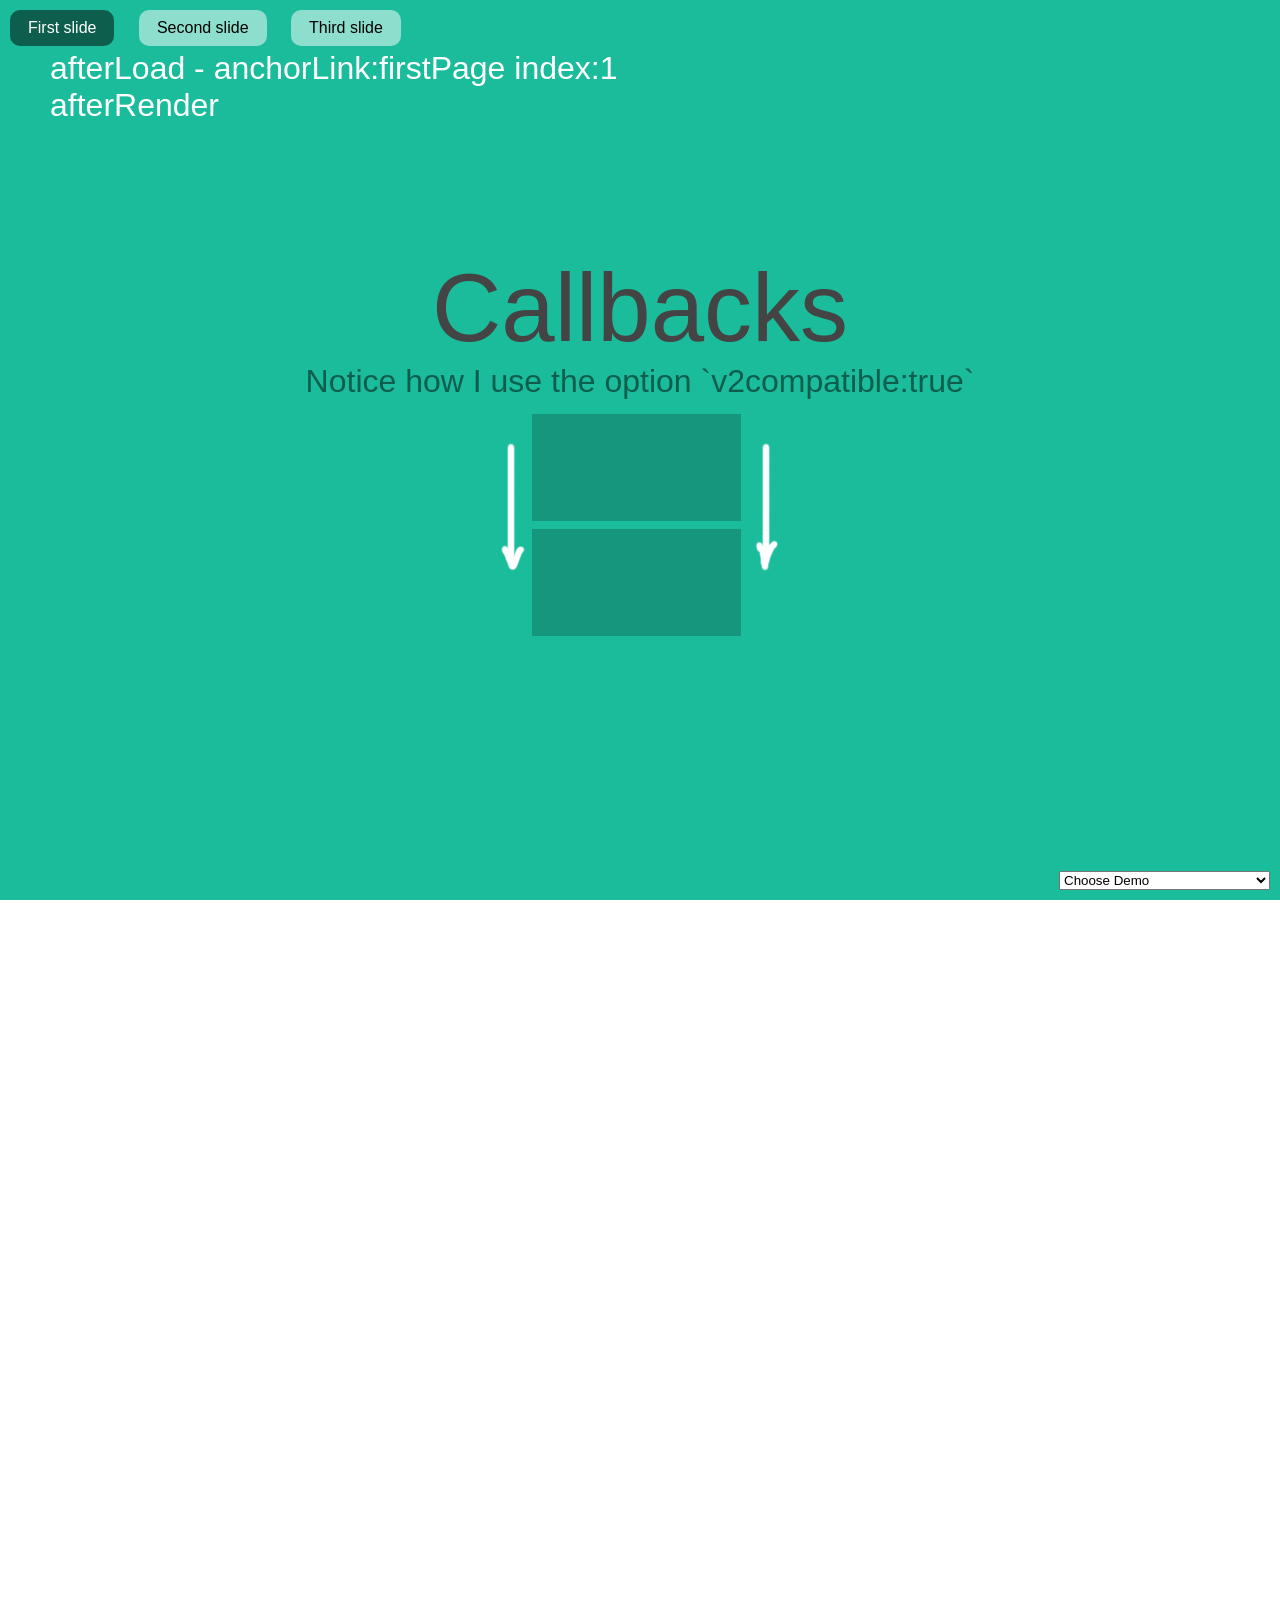
<file: fullPage.js-master/examples/callbacks-v2-compatible.html>
<!DOCTYPE html>
<html xmlns="http://www.w3.org/1999/xhtml">

<head>
	<meta http-equiv="Content-Type" content="text/html; charset=utf-8" />
	<title>Callback function - fullPage.js</title>
	<meta name="author" content="Alvaro Trigo Lopez" />
	<meta name="description" content="fullPage callback function." />
	<meta name="keywords"  content="fullpage,jquery,demo,callback,function,event" />
	<meta name="Resource-type" content="Document" />


	<link rel="stylesheet" type="text/css" href="../dist/fullpage.css" />
	<link rel="stylesheet" type="text/css" href="examples.css" />

	<!--[if IE]>
		<script type="text/javascript">
			 var console = { log: function() {} };
		</script>
	<![endif]-->
</head>
<body>

<div style="position:fixed;top:50px;left:50px;color:white;z-index:999;" id="callbacksDiv"></div>


<ul id="menu">
	<li data-menuanchor="firstPage"><a href="#firstPage">First slide</a></li>
	<li data-menuanchor="secondPage"><a href="#secondPage">Second slide</a></li>
	<li data-menuanchor="3rdPage"><a href="#3rdPage">Third slide</a></li>
</ul>

<select id="demosMenu">
  <option selected>Choose Demo</option>
  <option id="jquery-adapter">jQuery adapter</option>
  <option id="active-slide">Active section and slide</option>
  <option id="auto-height">Auto height</option>
  <option id="autoplay-video-and-audio">Autoplay Video and Audio</option>
  <option id="backgrounds">Background images</option>
  <option id="backgrounds-fixed">Fixed fullscreen backgrounds</option>
  <option id="background-video">Background video</option>
  <option id="callbacks-v2-compatible">Callbacks version 2</option>
  <option id="callbacks-v3">Callbacks version 3</option>
  <option id="continuous-horizontal">Continuous horizontal</option>
  <option id="continuous-vertical">Continuous vertical</option>
  <option id="parallax">Parallax</option>
  <option id="css3">CSS3</option>
  <option id="drag-and-move">Drag And Move</option>
  <option id="easing">Easing</option>
  <option id="fading-effect">Fading Effect</option>
  <option id="fixed-headers">Fixed headers</option>
  <option id="gradient-backgrounds">Gradient backgrounds</option>
  <option id="interlocked-slides">Interlocked Slides</option>
  <option id="looping">Looping</option>
  <option id="methods">Methods</option>
  <option id="navigation-vertical">Vertical navigation dots</option>
  <option id="navigation-horizontal">Horizontal navigation dots</option>
  <option id="navigation-tooltips">Navigation tooltips</option>
  <option id="no-anchor">No anchor links</option>
  <option id="normal-scroll">Normal scrolling</option>
  <option id="normalScrollElements">Normal scroll elements</option>
  <option id="offset-sections">Offset sections</option>
  <option id="one-section">One single section</option>
  <option id="reset-sliders">Reset sliders</option>
  <option id="responsive-auto-height">Responsive Auto Height</option>
  <option id="responsive-height">Responsive Height</option>
  <option id="responsive-width">Responsive Width</option>
  <option id="responsive-slides">Responsive Slides</option>
  <option id="scrollBar">Scroll bar enabled</option>
  <option id="scroll-horizontally">Scroll horizontally</option>
  <option id="scrollOverflow">Scroll inside sections and slides</option>
  <option id="scrollOverflow-reset">ScrollOverflow Reset</option>
  <option id="lazy-load">Lazy load</option>
  <option id="scrolling-speed">Scrolling speed</option>
  <option id="trigger-animations">Trigger animations</option>
  <option id="vue-fullpage">Vue-fullpage component</option>
</select>


<div id="fullpage">
	<div class="section " id="section0">
		<h1>Callbacks</h1>
		<p>Notice how I use the option `v2compatible:true`</p>
		<img src="imgs/fullPage.png" alt="fullPage" />
	</div>
	<div class="section" id="section1">
		<div class="slide">
			<div class="intro">
				<h1>Feel free</h1>
				<p>All the callbacks you need to do whatever you need.</p>
				<p>Just what you would expect.</p>
			</div>
		</div>
		<div class="slide">
			<h1>Slide 2</h1>
		</div>
	</div>
	<div class="section" id="section2">
		<div class="intro">
			<h1>Ideal for animations</h1>
			<p>Total control over your website.</p>
		</div>
	</div>
</div>

<script type="text/javascript" src="../dist/fullpage.js"></script>
<script type="text/javascript" src="examples.js"></script>
<script type="text/javascript">
    var deleteLog = false;

    var myFullpage = new fullpage('#fullpage', {
        v2compatible: true,
        sectionsColor: ['#1bbc9b', '#4BBFC3', '#7BAABE', 'whitesmoke', '#ccddff'],
        anchors: ['firstPage', 'secondPage', '3rdPage', '4thpage', 'lastPage'],
        menu: '#menu',
        onLeave: function(index, nextIndex, direction){
            if(deleteLog){
                document.getElementById('callbacksDiv').innerHTML = '';
            }
            document.getElementById('callbacksDiv').innerHTML += '<p>onLeave - index:' + index + ' nextIndex:' + nextIndex + ' direction:' + direction + '</p>';

            console.log("onLeave--" + "index: " + index + " nextIndex: " + nextIndex + " direction: " +  direction);
        },
        onSlideLeave: function(anchorLink, index, slideIndex, direction, nextSlideIndex){
            if(deleteLog){
                document.getElementById('callbacksDiv').innerHTML = '';
            }
            document.getElementById('callbacksDiv').innerHTML += '<p>onSlideLeave - anchorLink:' + anchorLink + " index:" + index + " slideIndex:" + slideIndex +" direction:" + direction + " nextSlideIndex:" + nextSlideIndex + '</p>';
            console.log("onSlideLeave--" + "anchorLink: " + anchorLink + " index: " + index + " slideIndex: " + slideIndex + " direction: " + direction);
        },
        afterRender: function(){
            document.getElementById('callbacksDiv').innerHTML += '<p>afterRender</p>';
            console.log("afterRender");
        },
        afterResize: function(){
            document.getElementById('callbacksDiv').innerHTML += '<p>afterResize</p>';
            console.log("afterResize");
        },
        afterSlideLoad: function(anchorLink, index, slideAnchor, slideIndex){
            document.getElementById('callbacksDiv').innerHTML += '<p>afterSlideLoad - anchorLink:' + anchorLink + " index:" + index + " slideAnchor:" + slideAnchor +" slideIndex:" + slideIndex + '</p>';
            deleteLog = true;
            console.log("afterSlideLoad--" + "anchorLink: " + anchorLink + " index: " + index + " slideAnchor: " + slideAnchor + " slideIndex: " + slideIndex);
            console.log("----------------");
        },
        afterLoad: function(anchorLink, index){
            console.log("after Load  " + index);
            document.getElementById('callbacksDiv').innerHTML += '<p>afterLoad - anchorLink:' + anchorLink + " index:" + index + '</p>';
            deleteLog = true;
            console.log('===============');
            console.log("afterLoad--" + "anchorLink: " + anchorLink + " index: " + index );
        }
    });

</script>

</body>
</html>
</file>
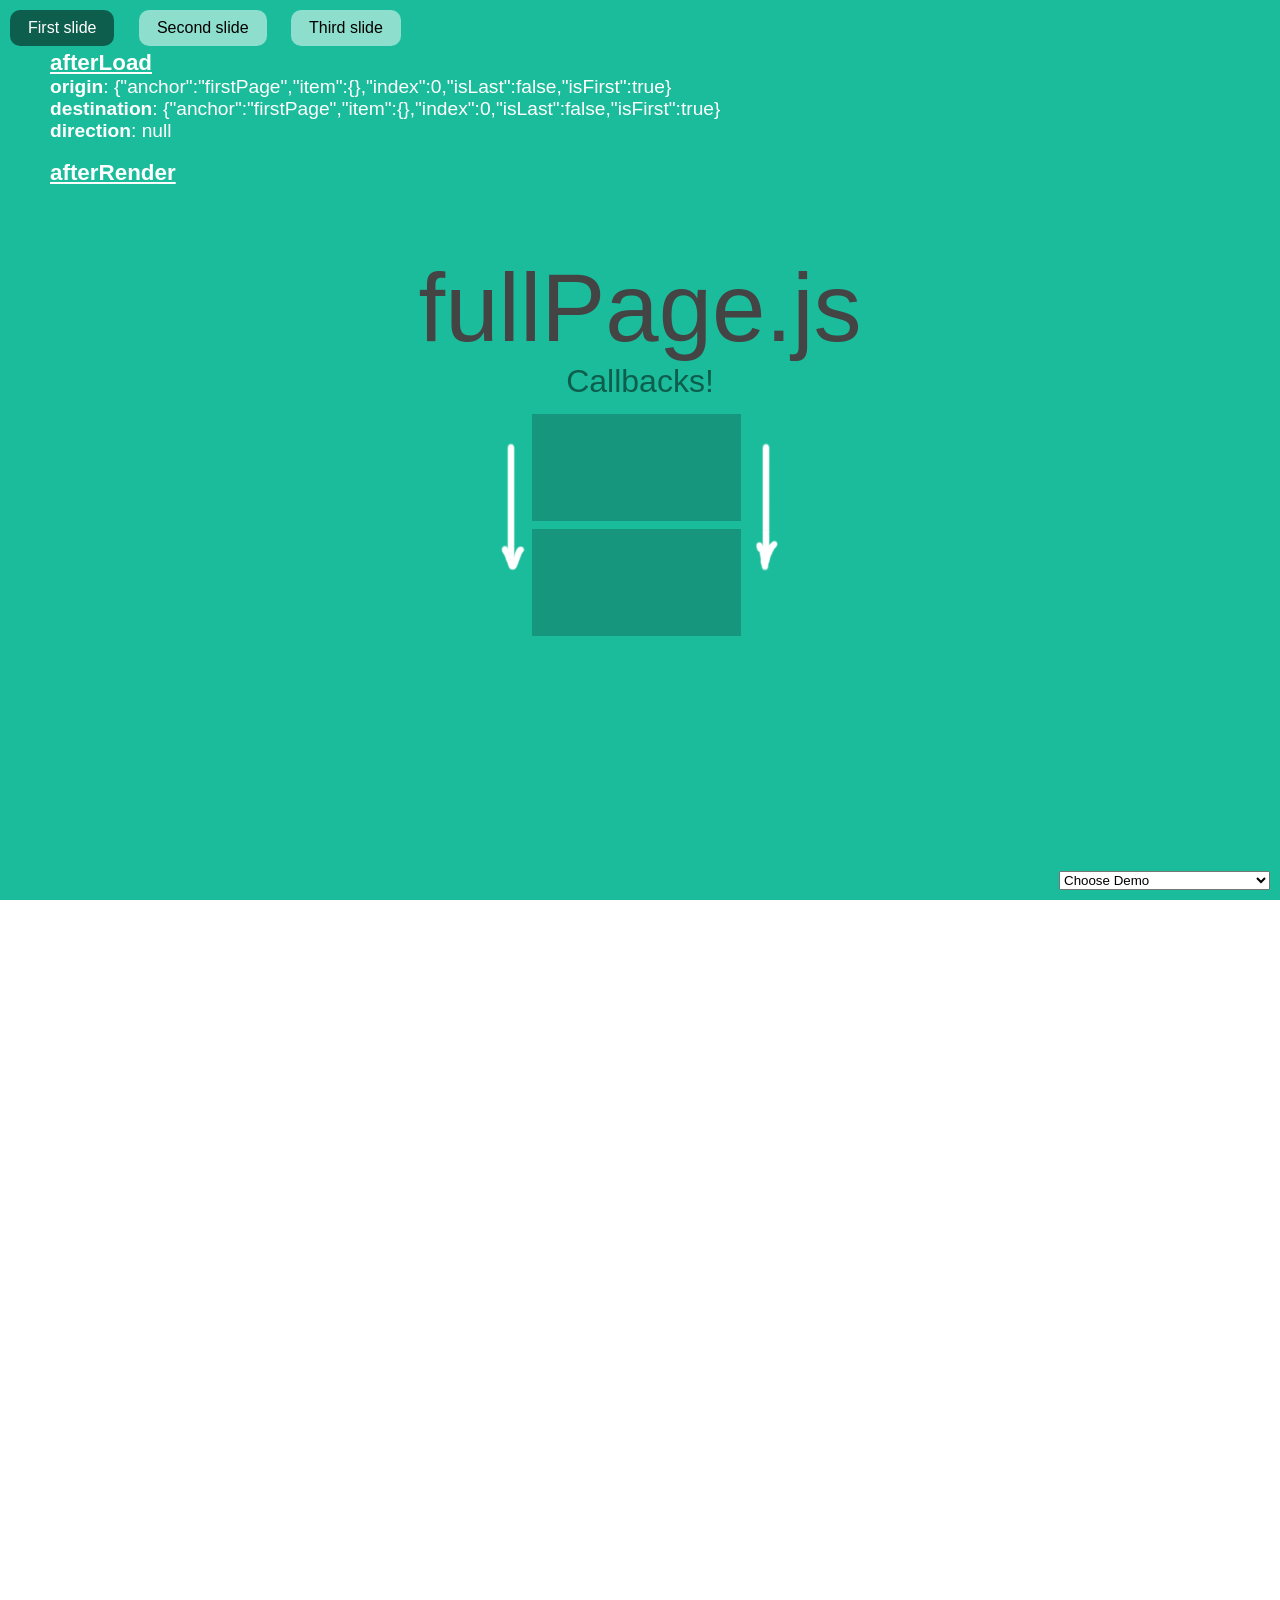
<file: fullPage.js-master/examples/callbacks-v3.html>
<!DOCTYPE html>
<html xmlns="http://www.w3.org/1999/xhtml">

<head>
    <meta http-equiv="Content-Type" content="text/html; charset=utf-8" />
    <title>Callback functions version 3 - fullPage.js</title>
    <meta name="author" content="Alvaro Trigo Lopez" />
    <meta name="description" content="fullPage callback function." />
    <meta name="keywords"  content="fullpage,jquery,demo,callback,function,event" />
    <meta name="Resource-type" content="Document" />


    <link rel="stylesheet" type="text/css" href="../dist/fullpage.css" />
    <link rel="stylesheet" type="text/css" href="examples.css" />

    <!--[if IE]>
        <script type="text/javascript">
             var console = { log: function() {} };
        </script>
    <![endif]-->
    <style>
    #callbacksDiv p{
      font-size:1.2em;
    }
    #callbacksDiv h4{
        font-size: 1.4em;
        font-weight: bold;
        color: white;
        text-decoration: underline;
    }

    </style>
</head>
<body>

<div style="position:fixed;top:50px;left:50px;color:white;z-index:999;" id="callbacksDiv"></div>


<ul id="menu">
    <li data-menuanchor="firstPage"><a href="#firstPage">First slide</a></li>
    <li data-menuanchor="secondPage"><a href="#secondPage">Second slide</a></li>
    <li data-menuanchor="3rdPage"><a href="#3rdPage">Third slide</a></li>
</ul>

<select id="demosMenu">
  <option selected>Choose Demo</option>
  <option id="jquery-adapter">jQuery adapter</option>
  <option id="active-slide">Active section and slide</option>
  <option id="auto-height">Auto height</option>
  <option id="autoplay-video-and-audio">Autoplay Video and Audio</option>
  <option id="backgrounds">Background images</option>
  <option id="backgrounds-fixed">Fixed fullscreen backgrounds</option>
  <option id="background-video">Background video</option>
  <option id="callbacks-v2-compatible">Callbacks version 2</option>
  <option id="callbacks-v3">Callbacks version 3</option>
  <option id="continuous-horizontal">Continuous horizontal</option>
  <option id="continuous-vertical">Continuous vertical</option>
  <option id="parallax">Parallax</option>
  <option id="css3">CSS3</option>
  <option id="drag-and-move">Drag And Move</option>
  <option id="easing">Easing</option>
  <option id="fading-effect">Fading Effect</option>
  <option id="fixed-headers">Fixed headers</option>
  <option id="gradient-backgrounds">Gradient backgrounds</option>
  <option id="interlocked-slides">Interlocked Slides</option>
  <option id="looping">Looping</option>
  <option id="methods">Methods</option>
  <option id="navigation-vertical">Vertical navigation dots</option>
  <option id="navigation-horizontal">Horizontal navigation dots</option>
  <option id="navigation-tooltips">Navigation tooltips</option>
  <option id="no-anchor">No anchor links</option>
  <option id="normal-scroll">Normal scrolling</option>
  <option id="normalScrollElements">Normal scroll elements</option>
  <option id="offset-sections">Offset sections</option>
  <option id="one-section">One single section</option>
  <option id="reset-sliders">Reset sliders</option>
  <option id="responsive-auto-height">Responsive Auto Height</option>
  <option id="responsive-height">Responsive Height</option>
  <option id="responsive-width">Responsive Width</option>
  <option id="responsive-slides">Responsive Slides</option>
  <option id="scrollBar">Scroll bar enabled</option>
  <option id="scroll-horizontally">Scroll horizontally</option>
  <option id="scrollOverflow">Scroll inside sections and slides</option>
  <option id="scrollOverflow-reset">ScrollOverflow Reset</option>
  <option id="lazy-load">Lazy load</option>
  <option id="scrolling-speed">Scrolling speed</option>
  <option id="trigger-animations">Trigger animations</option>
  <option id="vue-fullpage">Vue-fullpage component</option>
</select>

<div id="fullpage">
    <div class="section " id="section0">
        <h1>fullPage.js</h1>
        <p>Callbacks!</p>
        <img src="imgs/fullPage.png" alt="fullPage" />
    </div>
    <div class="section" id="section1">
        <div class="slide">
            <div class="intro">
                <h1>Feel free</h1>
                <p>All the callbacks you need to do whatever you need.</p>
                <p>Just what you would expect.</p>
            </div>
        </div>
        <div class="slide">
            <h1>Slide 2</h1>
        </div>
    </div>
    <div class="section" id="section2">
        <div class="intro">
            <h1>Ideal for animations</h1>
            <p>Total control over your website.</p>
        </div>
    </div>
</div>

<script type="text/javascript" src="../dist/fullpage.js"></script>
<script type="text/javascript" src="examples.js"></script>
<script type="text/javascript">
    var deleteLog = false;

    //adding the params info into the page
    function addToLog(callbackName, params){
        var callbackData = '<h4>' + callbackName + '</h4>';
        Object.keys(params).forEach(function(key){
            var content =  params[key];

            if(content !== null && typeof content === 'object'){
                content = JSON.stringify(content);
            }
            callbackData += '<p><b>' + key + '</b>: ' + content + '</p>';
        });
        callbackData += '<br />';

        document.getElementById('callbacksDiv').innerHTML += callbackData;
    }

    //fullpage initialisation
    var myFullpage = new fullpage('#fullpage', {
        sectionsColor: ['#1bbc9b', '#4BBFC3', '#7BAABE', 'whitesmoke', '#ccddff'],
        anchors: ['firstPage', 'secondPage', '3rdPage', '4thpage', 'lastPage'],
        menu: '#menu',
        onLeave: function(origin, destination, direction){
            var params = {
                origin: origin,
                destination:destination,
                direction: direction
            };

            //clearing the logging in the screen
            if(deleteLog){
                document.getElementById('callbacksDiv').innerHTML = '';
            }

            addToLog('onLeave', params);

            console.log("--- onLeave ---");
            console.log(params);
        },
        onSlideLeave: function(section, origin, destination, direction){
            var params = {
                section: section,
                origin: origin,
                destination: destination,
                direction: direction
            };

            //clearing the logging in the screen
            if(deleteLog){
                document.getElementById('callbacksDiv').innerHTML = '';
            }

            addToLog('onSlideLeave', params);

            console.log("--- onSlideLeave ---");
            console.log(params);
        },
        afterRender: function(){
            addToLog('afterRender', {});
            console.log("afterRender");
        },
        afterResize: function(width, height){
            addToLog('afterResize', {
                width: width,
                height: height
            });

            console.log("afterResize");
            console.log(params);
        },
        afterSlideLoad: function(section, origin, destination, direction){
            var params = {
                section: section,
                origin: origin,
                destination: destination,
                direction: direction
            };

            addToLog('afterSlideLoad', params);

            console.log("--- afterSlideLoad ---");
            console.log(params);
            console.log("----------------");

            deleteLog = true;
        },
        afterLoad: function(origin, destination, direction){
            var params = {
                origin: origin,
                destination: destination,
                direction: direction
            };
            addToLog('afterLoad', params);

            console.log("--- afterLoad ---");
            console.log(params);
            console.log('===============');

            deleteLog = true;
        }
    });
</script>

</body>
</html>
</file>
<file: estilos.css>
body {
	margin: 0;
	margin-top: 0;
	padding: 0;
}

.bloco {
	background: #EFEFEF;
	display: flex;
	flex-direction: row-reverse;
	height: 800px;
}



.dados{
	color: #FFFFFF;
	font-family: Raleway;
	font-weight: 1;
	font-size: 128px;
	padding-left: 190px;
	
}

.dados2{
	color: #FFFFFF;
	font-family: Raleway;
	font-size: 128px;
	margin-bottom: 100px;
	padding-top: -98px;
	font-weight: medium;
	padding-left: 190px;

}

#fp-nav{
    color: #94BCC1;
}

.header {
	background-color: #012F34;
    width: 100%;
    z-index:9;
    padding: 20px 0 0 0;
    position: fixed;
	height: 110px;
	margin: 0;
    
}

.ilu1 {
    position: absolute;
    left: 50%;
    top: 30%;
	width: 50%;
}

.ilu2 {
    position: absolute;
    left: 30%;
    top: 50%;
	width: 70%;
}

.ilu3 {
    position: absolute;
    left: 30%;
    top: 55%;
	width: 70%;
}

.menul {
	padding-left: 20px;
	padding-top: 10px;
	color: white;
	font-family: Raleway;
	font-size: 150%;
	font-weight: 390;
	text-decoration: none;
}

.lista a:hover {
    color: white;
    font-weight: 500;
    text-decoration: none;
}

.menul-1 {
}

.menul-2 {
	padding-top: 20px;
}

.menul-3 {
	padding-top: 20px;
}

.menu-lateral {
	background: #012F34;
	padding-top: 133px;
	height: 1010px;
}

.menu-lateral-l {
	padding-left: 65px;
	color: white;
	font-family: Raleway;
	font-size: 25px;
	font-weight: 1;
	text-decoration: none;
}

.nav {
    color: aqua; 
}

.parte2 {

	margin: 0;
}

.logo {
    margin-top: 0px;
	padding-top: 0px;
	padding-left: 45px;
	height: 90%;
}
.logo-l {
	padding-top: 75px;
}


.lista {
	height: 50px;
	margin-top: 20px;
	
}

.lista-lateral {
	padding-top: 173px;
	height: 700px;
}

.subtexto {
	font-size: 20px;
	padding-top: 70px;
   
}

.texto {
	padding-top: 10%;
	font-family: Georgia;
	font-size: 43px;
	padding-left: 100px;

}


.texto h1 {
	padding-top: 89px;
}


.titulo {
	align-self: center;

	margin: 0;
	margin-top: 0;
	padding-top: 0px;
	padding-bottom: 40px;
	position: relative;
    top: 0px;
    left: 0px;
	
}

.topico {
    margin-top: 10%;
	padding-top: 0px;
}


.topico span {
    align-self: center;
    background: #94BCC1;
    color: #EFEFEF;
	font-family: Raleway;
	font-size: 45px;
	font-weight: 500;
    padding: 0.5%;
    padding-left: 2%;
    padding-right: 2%;
}


@media only screen and (max-width: 1200px) {
    .menu-lateral{
        display: none;
    }
        
    
    .ilu1 {
        position: absolute;
        left: 100%;
        top: 40%;
	    width: 100%;
    }
    
    .ilu2 {
        position: absolute;
        left: 77%;
        top: 80%;
	    width: 30em;
    }
    
    .ilu3 {
        position: absolute;
        left: 98%;
        top: 70%;
	    width: 100%;
    }
    
        .topico {
        margin-top: 0%;
    }
    
    .texto {
	   padding-top: 0%;
}
}

@media only screen and (max-width: 900px) {
    .menu-lateral{
        display: none;
    }
        
    
    .ilu1 {
        position: absolute;
        left: 100%;
        top: 10%;
	    width: 100%;
    }
    
    .ilu2 {
        position: absolute;
        left: 77%;
        top: 80%;
	    width: 100%;
    }
    
    .ilu3 {
        position: absolute;
        left: 98%;
        top: 70%;
	    width: 100%;
    }
    
    .topico {
        margin-top: 0%;
    }
    
    .texto {
	padding-top: 0%;
}

    @media only screen and (max-width: 600px) {
    .menu-lateral{
        display: none;
    }
        
    
    .ilu1 {
        position: absolute;
        left: 100%;
        top: 10%;
	    width: 100%;
    }
    
    .ilu2 {
        position: absolute;
        left: 77%;
        top: 80%;
	    width: 100%;
    }
    
    .ilu3 {
        position: absolute;
        left: 98%;
        top: 70%;
	    width: 100%;
    }
    
    .topico {
        margin-top: 0%;
    }
    
    .texto {
	padding-top: 0%;
}
</file>
<file: fullPage.js-master/src/fullpage.css>
/*!
 * fullPage 3.0.7
 * https://github.com/alvarotrigo/fullPage.js
 *
 * @license GPLv3 for open source use only
 * or Fullpage Commercial License for commercial use
 * http://alvarotrigo.com/fullPage/pricing/
 *
 * Copyright (C) 2018 http://alvarotrigo.com/fullPage - A project by Alvaro Trigo
 */
html.fp-enabled,
.fp-enabled body {
    margin: 0;
    padding: 0;
    overflow:hidden;

    /*Avoid flicker on slides transitions for mobile phones #336 */
    -webkit-tap-highlight-color: rgba(0,0,0,0);
}
.fp-section {
    position: relative;
    -webkit-box-sizing: border-box; /* Safari<=5 Android<=3 */
    -moz-box-sizing: border-box; /* <=28 */
    box-sizing: border-box;
}
.fp-slide {
    float: left;
}
.fp-slide, .fp-slidesContainer {
    height: 100%;
    display: block;
}
.fp-slides {
    z-index:1;
    height: 100%;
    overflow: hidden;
    position: relative;
    -webkit-transition: all 0.3s ease-out; /* Safari<=6 Android<=4.3 */
    transition: all 0.3s ease-out;
}
.fp-section.fp-table, .fp-slide.fp-table {
    display: table;
    table-layout:fixed;
    width: 100%;
}
.fp-tableCell {
    display: table-cell;
    vertical-align: middle;
    width: 100%;
    height: 100%;
}
.fp-slidesContainer {
    float: left;
    position: relative;
}
.fp-controlArrow {
    -webkit-user-select: none; /* webkit (safari, chrome) browsers */
    -moz-user-select: none; /* mozilla browsers */
    -khtml-user-select: none; /* webkit (konqueror) browsers */
    -ms-user-select: none; /* IE10+ */
    position: absolute;
    z-index: 4;
    top: 50%;
    cursor: pointer;
    width: 0;
    height: 0;
    border-style: solid;
    margin-top: -38px;
    -webkit-transform: translate3d(0,0,0);
    -ms-transform: translate3d(0,0,0);
    transform: translate3d(0,0,0);
}
.fp-controlArrow.fp-prev {
    left: 15px;
    width: 0;
    border-width: 38.5px 34px 38.5px 0;
    border-color: transparent #fff transparent transparent;
}
.fp-controlArrow.fp-next {
    right: 15px;
    border-width: 38.5px 0 38.5px 34px;
    border-color: transparent transparent transparent #fff;
}
.fp-scrollable {
    overflow: hidden;
    position: relative;
}
.fp-scroller{
    overflow: hidden;
}
.iScrollIndicator{
    border: 0 !important;
}
.fp-notransition {
    -webkit-transition: none !important;
    transition: none !important;
}
#fp-nav {
    position: fixed;
    z-index: 100;
    margin-top: -32px;
    top: 50%;
    opacity: 1;
    -webkit-transform: translate3d(0,0,0);
}
#fp-nav.fp-right {
    right: 17px;
}
#fp-nav.fp-left {
    left: 17px;
}
.fp-slidesNav{
    position: absolute;
    z-index: 4;
    opacity: 1;
    -webkit-transform: translate3d(0,0,0);
    -ms-transform: translate3d(0,0,0);
    transform: translate3d(0,0,0);
    left: 0 !important;
    right: 0;
    margin: 0 auto !important;
}
.fp-slidesNav.fp-bottom {
    bottom: 17px;
}
.fp-slidesNav.fp-top {
    top: 17px;
}
#fp-nav ul,
.fp-slidesNav ul {
  margin: 0;
  padding: 0;
}
#fp-nav ul li,
.fp-slidesNav ul li {
    display: block;
    width: 14px;
    height: 13px;
    margin: 7px;
    position:relative;
}
.fp-slidesNav ul li {
    display: inline-block;
}
#fp-nav ul li a,
.fp-slidesNav ul li a {
    display: block;
    position: relative;
    z-index: 1;
    width: 100%;
    height: 100%;
    cursor: pointer;
    text-decoration: none;
}
#fp-nav ul li a.active span,
.fp-slidesNav ul li a.active span,
#fp-nav ul li:hover a.active span,
.fp-slidesNav ul li:hover a.active span{
    height: 12px;
    width: 12px;
    margin: -6px 0 0 -6px;
    border-radius: 100%;
 }
#fp-nav ul li a span,
.fp-slidesNav ul li a span {
    border-radius: 50%;
    position: absolute;
    z-index: 1;
    height: 4px;
    width: 4px;
    border: 0;
    background: #333;
    left: 50%;
    top: 50%;
    margin: -2px 0 0 -2px;
    -webkit-transition: all 0.1s ease-in-out;
    -moz-transition: all 0.1s ease-in-out;
    -o-transition: all 0.1s ease-in-out;
    transition: all 0.1s ease-in-out;
}
#fp-nav ul li:hover a span,
.fp-slidesNav ul li:hover a span{
    width: 10px;
    height: 10px;
    margin: -5px 0px 0px -5px;
}
#fp-nav ul li .fp-tooltip {
    position: absolute;
    top: -2px;
    color: #fff;
    font-size: 14px;
    font-family: arial, helvetica, sans-serif;
    white-space: nowrap;
    max-width: 220px;
    overflow: hidden;
    display: block;
    opacity: 0;
    width: 0;
    cursor: pointer;
}
#fp-nav ul li:hover .fp-tooltip,
#fp-nav.fp-show-active a.active + .fp-tooltip {
    -webkit-transition: opacity 0.2s ease-in;
    transition: opacity 0.2s ease-in;
    width: auto;
    opacity: 1;
}
#fp-nav ul li .fp-tooltip.fp-right {
    right: 20px;
}
#fp-nav ul li .fp-tooltip.fp-left {
    left: 20px;
}
.fp-auto-height.fp-section,
.fp-auto-height .fp-slide,
.fp-auto-height .fp-tableCell{
    height: auto !important;
}

.fp-responsive .fp-auto-height-responsive.fp-section,
.fp-responsive .fp-auto-height-responsive .fp-slide,
.fp-responsive .fp-auto-height-responsive .fp-tableCell {
    height: auto !important;
}

/*Only display content to screen readers*/
.fp-sr-only{
    position: absolute;
    width: 1px;
    height: 1px;
    padding: 0;
    overflow: hidden;
    clip: rect(0, 0, 0, 0);
    white-space: nowrap;
    border: 0;
}
</file>
<file: help.css>
body {
	margin: 0;
	padding: 0;
	background: #f5f5f5;
}

.header {
	background-color: #012F34;
    width: 100%;
    padding: 20px 0 0 0;
	height: 110px;
	margin: 0;
    margin-bottom: 5%;
    
}
.logo {
    margin-top: 0px;
	padding-top: 0px;
	padding-left: 45px;
	height: 90%;
}

.links {
    padding-top: 3%;
}

.links span{
    align-self: center;
    background: #94BCC1;
    color: #EFEFEF;
	font-family: Raleway;
	font-size: 20px;
	font-weight: 500;
    padding: 15px;
    margin: 10px;
    
}

.links a {
    color: white;
    text-decoration: none;
    font-weight: 500;
}

.links a:hover {
    color: white;
    font-weight: 1000;
    text-decoration: none;
}

.lista {
	height: 50px;
	margin-top: 20px;
	
}
.lista a:hover {
    color: white;
    font-weight: 500;
    text-decoration: none;
}
.menul {
	padding-left: 20px;
	padding-top: 10px;
	color: white;
	font-family: Raleway;
	font-size: 25px;
	font-weight: 390;
	text-decoration: none;
}

.topico span {
    align-self: center;
    background: #94BCC1;
    color: #EFEFEF;
	font-family: Raleway;
	font-size: 45px;
	font-weight: 500;
    padding: 15px;
}

.titulo {
	margin-top: 200px;
	text-align: center;
}

.texto {
	margin-top: 5%;
	font-family: georgia;
}
</file>
<file: fullPage.js-master/dist/fullpage.css>
/*!
 * fullPage 3.0.7
 * https://github.com/alvarotrigo/fullPage.js
 *
 * @license GPLv3 for open source use only
 * or Fullpage Commercial License for commercial use
 * http://alvarotrigo.com/fullPage/pricing/
 *
 * Copyright (C) 2018 http://alvarotrigo.com/fullPage - A project by Alvaro Trigo
 */
html.fp-enabled,
.fp-enabled body {
    margin: 0;
    padding: 0;
    overflow:hidden;

    /*Avoid flicker on slides transitions for mobile phones #336 */
    -webkit-tap-highlight-color: rgba(0,0,0,0);
}
.fp-section {
    position: relative;
    -webkit-box-sizing: border-box; /* Safari<=5 Android<=3 */
    -moz-box-sizing: border-box; /* <=28 */
    box-sizing: border-box;
}
.fp-slide {
    float: left;
}
.fp-slide, .fp-slidesContainer {
    height: 100%;
    display: block;
}
.fp-slides {
    z-index:1;
    height: 100%;
    overflow: hidden;
    position: relative;
    -webkit-transition: all 0.3s ease-out; /* Safari<=6 Android<=4.3 */
    transition: all 0.3s ease-out;
}
.fp-section.fp-table, .fp-slide.fp-table {
    display: table;
    table-layout:fixed;
    width: 100%;
}
.fp-tableCell {
    display: table-cell;
    vertical-align: middle;
    width: 100%;
    height: 100%;
}
.fp-slidesContainer {
    float: left;
    position: relative;
}
.fp-controlArrow {
    -webkit-user-select: none; /* webkit (safari, chrome) browsers */
    -moz-user-select: none; /* mozilla browsers */
    -khtml-user-select: none; /* webkit (konqueror) browsers */
    -ms-user-select: none; /* IE10+ */
    position: absolute;
    z-index: 4;
    top: 50%;
    cursor: pointer;
    width: 0;
    height: 0;
    border-style: solid;
    margin-top: -38px;
    -webkit-transform: translate3d(0,0,0);
    -ms-transform: translate3d(0,0,0);
    transform: translate3d(0,0,0);
}
.fp-controlArrow.fp-prev {
    left: 15px;
    width: 0;
    border-width: 38.5px 34px 38.5px 0;
    border-color: transparent #fff transparent transparent;
}
.fp-controlArrow.fp-next {
    right: 15px;
    border-width: 38.5px 0 38.5px 34px;
    border-color: transparent transparent transparent #fff;
}
.fp-scrollable {
    overflow: hidden;
    position: relative;
}
.fp-scroller{
    overflow: hidden;
}
.iScrollIndicator{
    border: 0 !important;
}
.fp-notransition {
    -webkit-transition: none !important;
    transition: none !important;
}
#fp-nav {
    position: fixed;
    z-index: 100;
    margin-top: -32px;
    top: 50%;
    opacity: 1;
    -webkit-transform: translate3d(0,0,0);
}
#fp-nav.fp-right {
    right: 17px;
}
#fp-nav.fp-left {
    left: 17px;
}
.fp-slidesNav{
    position: absolute;
    z-index: 4;
    opacity: 1;
    -webkit-transform: translate3d(0,0,0);
    -ms-transform: translate3d(0,0,0);
    transform: translate3d(0,0,0);
    left: 0 !important;
    right: 0;
    margin: 0 auto !important;
}
.fp-slidesNav.fp-bottom {
    bottom: 17px;
}
.fp-slidesNav.fp-top {
    top: 17px;
}
#fp-nav ul,
.fp-slidesNav ul {
  margin: 0;
  padding: 0;
}
#fp-nav ul li,
.fp-slidesNav ul li {
    display: block;
    width: 14px;
    height: 13px;
    margin: 7px;
    position:relative;
}
.fp-slidesNav ul li {
    display: inline-block;
}
#fp-nav ul li a,
.fp-slidesNav ul li a {
    display: block;
    position: relative;
    z-index: 1;
    width: 100%;
    height: 100%;
    cursor: pointer;
    text-decoration: none;
}
#fp-nav ul li a.active span,
.fp-slidesNav ul li a.active span,
#fp-nav ul li:hover a.active span,
.fp-slidesNav ul li:hover a.active span{
    height: 12px;
    width: 12px;
    margin: -6px 0 0 -6px;
    border-radius: 100%;
 }
#fp-nav ul li a span,
.fp-slidesNav ul li a span {
    border-radius: 50%;
    position: absolute;
    z-index: 1;
    height: 4px;
    width: 4px;
    border: 0;
    background: #333;
    left: 50%;
    top: 50%;
    margin: -2px 0 0 -2px;
    -webkit-transition: all 0.1s ease-in-out;
    -moz-transition: all 0.1s ease-in-out;
    -o-transition: all 0.1s ease-in-out;
    transition: all 0.1s ease-in-out;
}
#fp-nav ul li:hover a span,
.fp-slidesNav ul li:hover a span{
    width: 10px;
    height: 10px;
    margin: -5px 0px 0px -5px;
}
#fp-nav ul li .fp-tooltip {
    position: absolute;
    top: -2px;
    color: #fff;
    font-size: 14px;
    font-family: arial, helvetica, sans-serif;
    white-space: nowrap;
    max-width: 220px;
    overflow: hidden;
    display: block;
    opacity: 0;
    width: 0;
    cursor: pointer;
}
#fp-nav ul li:hover .fp-tooltip,
#fp-nav.fp-show-active a.active + .fp-tooltip {
    -webkit-transition: opacity 0.2s ease-in;
    transition: opacity 0.2s ease-in;
    width: auto;
    opacity: 1;
}
#fp-nav ul li .fp-tooltip.fp-right {
    right: 20px;
}
#fp-nav ul li .fp-tooltip.fp-left {
    left: 20px;
}
.fp-auto-height.fp-section,
.fp-auto-height .fp-slide,
.fp-auto-height .fp-tableCell{
    height: auto !important;
}

.fp-responsive .fp-auto-height-responsive.fp-section,
.fp-responsive .fp-auto-height-responsive .fp-slide,
.fp-responsive .fp-auto-height-responsive .fp-tableCell {
    height: auto !important;
}

/*Only display content to screen readers*/
.fp-sr-only{
    position: absolute;
    width: 1px;
    height: 1px;
    padding: 0;
    overflow: hidden;
    clip: rect(0, 0, 0, 0);
    white-space: nowrap;
    border: 0;
}
</file>
<file: fullPage.js-master/examples/examples.css>
@CHARSET "ISO-8859-1";
/* Reset CSS
 * --------------------------------------- */
body,div,dl,dt,dd,ul,ol,li,h1,h2,h3,h4,h5,h6,pre,
form,fieldset,input,textarea,p,blockquote,th,td {
    padding: 0;
    margin: 0;
}
a{
	text-decoration:none;
}
table {
    border-spacing: 0;
}
fieldset,img {
    border: 0;
}
address,caption,cite,code,dfn,em,strong,th,var {
    font-weight: normal;
    font-style: normal;
}
strong{
	font-weight: bold;
}
ol,ul {
    list-style: none;
    margin:0;
    padding:0;
}
caption,th {
    text-align: left;

}
h1,h2,h3,h4,h5,h6 {
    font-weight: normal;
    font-size: 100%;
    margin:0;
    padding:0;
    color:#444;
}
q:before,q:after {
    content:'';
}
abbr,acronym { border: 0;
}


/* Custom CSS
 * --------------------------------------- */
body{
	font-family: arial,helvetica;
	color: #333;
	color: rgba(0,0,0,0.5);
}
.wrap{
	margin-left: auto;
	margin-right: auto;
	width: 960px;
	position: relative;
}
h1{
	font-size: 6em;
}
p{
	font-size: 2em;
}
.intro p{
	width: 50%;
	margin: 0 auto;
	font-size: 1.5em;
}
.section{
	text-align:center;
}
#menu li {
	display:inline-block;
	margin: 10px;
	color: #000;
	background:#fff;
	background: rgba(255,255,255, 0.5);
	-webkit-border-radius: 10px;
            border-radius: 10px;
}
#menu li.active{
	background:#666;
	background: rgba(0,0,0, 0.5);
	color: #fff;
}
#menu li a{
	text-decoration:none;
	color: #000;
}
#menu li.active a:hover{
	color: #000;
}
#menu li:hover{
	background: rgba(255,255,255, 0.8);
}
#menu li a,
#menu li.active a{
	padding: 9px 18px;
	display:block;
}
#menu li.active a{
	color: #fff;
}
#menu{
	position:fixed;
	top:0;
	left:0;
	height: 40px;
	z-index: 70;
	width: 100%;
	padding: 0;
	margin:0;
}
.twitter-share-button{
	position: fixed;
	z-index: 99;
	right: 149px;
	top: 9px;
}
#download{
	margin: 10px 0 0 0;
	padding: 15px 10px;
	color: #fff;
	text-shadow: 0 -1px 0 rgba(0,0,0,0.25);
	background-color: #49afcd;
	background-image: -moz-linear-gradient(top, #5bc0de, #2f96b4);
	background-image: -ms-linear-gradient(top, #5bc0de, #2f96b4);
	background-image: -webkit-gradient(linear,0 0,0 100%,from( #5bc0de),to( #2f96b4));
	background-image: -webkit-linear-gradient(top, #5bc0de, #2f96b4);
	background-image: -o-linear-gradient(top, #5bc0de, #2f96b4);
	background-image: linear-gradient(top, #5bc0de, #2f96b4);
	background-repeat: repeat-x;
	filter: progid:DXImageTransform.Microsoft.gradient(startColorstr='#5bc0de', endColorstr='#2f96b4', GradientType=0);
	border-color: #2f96b4 #2f96b4 #1f6377;
	border-color: rgba(0,0,0,.1) rgba(0,0,0,.1) rgba(0,0,0,.25);
	filter: progid:DXImageTransform.Microsoft.gradient(enabled=false);

	-webkit-border-radius: 6px;
	-moz-border-radius: 6px;
	border-radius: 6px;
	vertical-align: middle;
	cursor: pointer;
	display: inline-block;
	-webkit-box-shadow: inset 0 1px 0 rgba(255,255,255,0.2),0 1px 2px rgba(0,0,0,0.05);
	-moz-box-shadow: inset 0 1px 0 rgba(255,255,255,0.2),0 1px 2px rgba(0,0,0,0.05);
	box-shadow: inset 0 1px 0 rgba(255,255,255,0.2),0 1px 2px rgba(0,0,0,0.05);
}
#download a{
	text-decoration:none;
	color:#fff;
}
#download:hover{
	text-shadow: 0 -1px 0 rgba(0,0,0,.25);
	background-color: #2F96B4;
	background-position: 0 -15px;
	-webkit-transition: background-position .1s linear;
	-moz-transition: background-position .1s linear;
	-ms-transition: background-position .1s linear;
	-o-transition: background-position .1s linear;
	transition: background-position .1s linear;
}
#infoMenu{
	height: 20px;
	color: #f2f2f2;
	position:fixed;
	z-index:70;
	bottom:0;
	width:100%;
	text-align:right;
	font-size:0.9em;
	padding:8px 0 8px 0;
}
#infoMenu ul{
	padding: 0 40px;
}
#infoMenu li a{
	display: block;
	margin: 0 22px 0 0;
	color: #333;
}
#infoMenu li a:hover{
	text-decoration:underline;
}
#infoMenu li{
	display:inline-block;
	position:relative;
}
#examplesList{
	display:none;
	background: #282828;
	-webkit-border-radius: 6px;
	-moz-border-radius: 6px;
	border-radius: 6px;
	padding: 20px;
	float: left;
	position: absolute;
	bottom: 29px;
	right: 0;
	width:638px;
	text-align:left;
}
#examplesList ul{
	padding:0;
}
#examplesList ul li{
	display:block;
	margin: 5px 0;
}
#examplesList ul li a{
	color: #BDBDBD;
	margin:0;
}
#examplesList ul li a:hover{
	color: #f2f2f2;
}
#examplesList .column{
	float: left;
	margin: 0 20px 0 0;
}
#examplesList h3{
	color: #f2f2f2;
	font-size: 1.2em;
	margin: 0 0 15px 0;
	border-bottom: 1px solid rgba(0, 0, 0, 0.4);
	-webkit-box-shadow: 0 1px 0 rgba(255, 255, 255, 0.1);
	-moz-box-shadow: 0 1px 0 rgba(255,255,255,0.1);
	box-shadow: 0 1px 0 rgba(255, 255, 255, 0.1);
	padding: 0 0 5px 0;
}



/* Demos Menu
 * --------------------------------------- */
 #demosMenu{
	position:fixed;
	bottom: 10px;
	right:10px;
	z-index: 999;
 }
</file>
